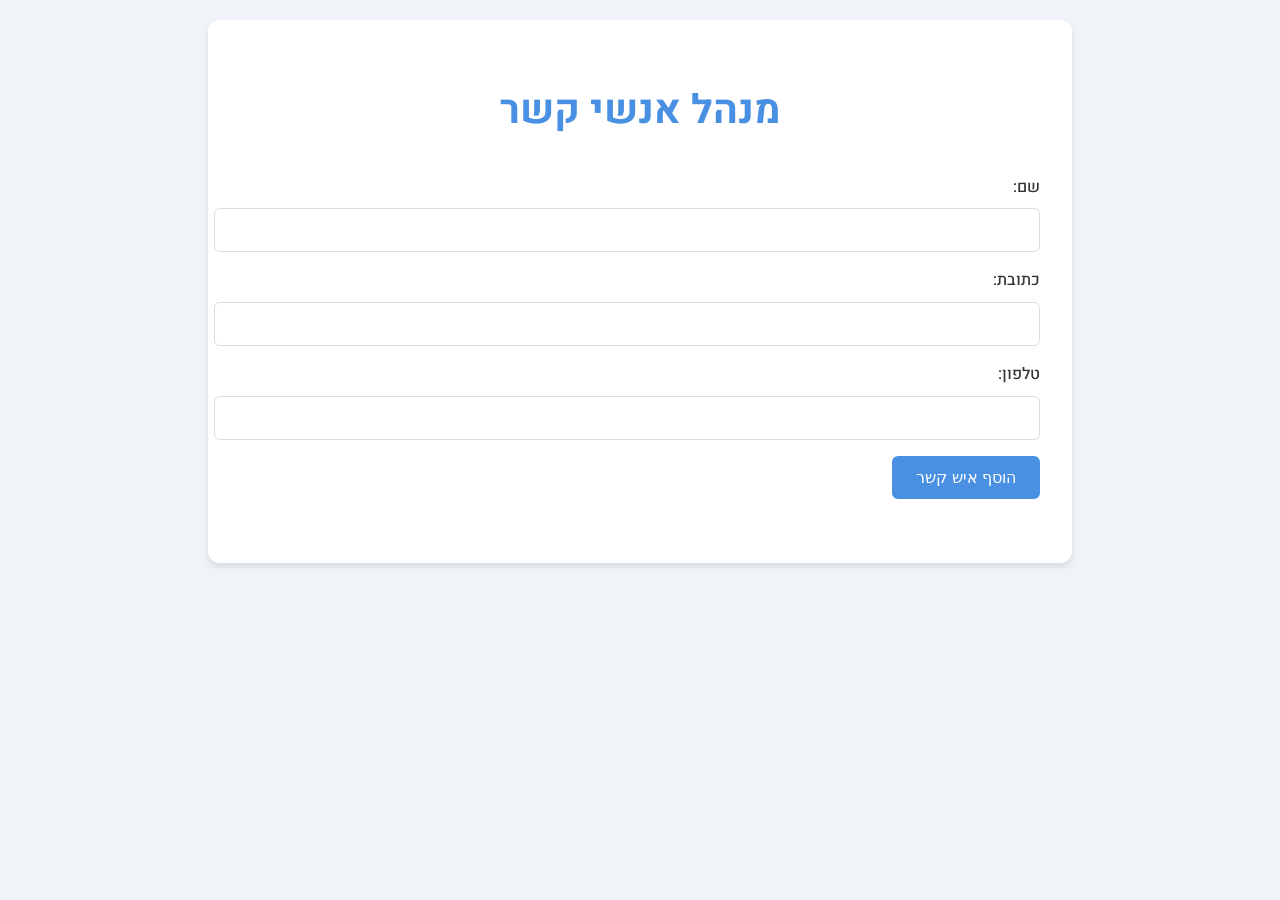
<file: index.html>
<!DOCTYPE html>
<html lang="he" dir="rtl">
<head>
    <meta charset="UTF-8">
    <meta name="viewport" content="width=device-width, initial-scale=1.0">
    <title>מנהל אנשי קשר מעוצב</title>
    <link href="https://fonts.googleapis.com/css2?family=Heebo:wght@300;400;500;700&display=swap" rel="stylesheet">
    <style>
        :root {
            --primary-color: #4a90e2;
            --secondary-color: #50e3c2;
            --background-color: #f0f4f8;
            --text-color: #333;
            --card-bg: #ffffff;
            --card-shadow: 0 4px 6px rgba(0, 0, 0, 0.1);
            --transition: all 0.3s ease;
        }
        body {
            font-family: 'Heebo', sans-serif;
            background-color: var(--background-color);
            color: var(--text-color);
            margin: 0;
            padding: 20px;
            line-height: 1.6;
        }
        .container {
            max-width: 800px;
            margin: 0 auto;
            background: var(--card-bg);
            border-radius: 12px;
            box-shadow: var(--card-shadow);
            padding: 2rem;
        }
        h1 {
            color: var(--primary-color);
            text-align: center;
            font-size: 2.5rem;
            margin-bottom: 2rem;
        }
        .input-group {
            margin-bottom: 1rem;
        }
        label {
            display: block;
            margin-bottom: 0.5rem;
            font-weight: 500;
        }
        input[type="text"], input[type="tel"] {
            width: 100%;
            padding: 0.75rem;
            border: 1px solid #ddd;
            border-radius: 6px;
            font-size: 1rem;
            transition: var(--transition);
        }
        input[type="text"]:focus, input[type="tel"]:focus {
            outline: none;
            border-color: var(--primary-color);
            box-shadow: 0 0 0 2px rgba(74, 144, 226, 0.2);
        }
        button {
            background-color: var(--primary-color);
            color: white;
            border: none;
            padding: 0.75rem 1.5rem;
            font-size: 1rem;
            border-radius: 6px;
            cursor: pointer;
            transition: var(--transition);
        }
        button:hover {
            background-color: #3a7bc8;
        }
        .contact-list {
            margin-top: 2rem;
        }
        .contact-card {
            background: var(--card-bg);
            border-radius: 8px;
            padding: 1rem;
            margin-bottom: 1rem;
            box-shadow: var(--card-shadow);
            transition: var(--transition);
        }
        .contact-card:hover {
            transform: translateY(-5px);
            box-shadow: 0 6px 12px rgba(0, 0, 0, 0.15);
        }
        .contact-name {
            font-weight: 700;
            font-size: 1.2rem;
            color: var(--primary-color);
        }
        .contact-details {
            margin-top: 0.5rem;
        }
        .contact-actions {
            display: flex;
            justify-content: flex-end;
            margin-top: 1rem;
        }
        .action-btn {
            background-color: var(--secondary-color);
            color: var(--text-color);
            border: none;
            padding: 0.5rem 1rem;
            margin-right: 0.5rem;
            border-radius: 4px;
            font-size: 0.9rem;
            cursor: pointer;
            transition: var(--transition);
        }
        .action-btn:hover {
            opacity: 0.9;
        }
        .action-btn.delete {
            background-color: #ff6b6b;
            color: white;
        }
        .action-btn.handled {
            background-color: #fab005;
        }
        @keyframes fadeIn {
            from { opacity: 0; transform: translateY(20px); }
            to { opacity: 1; transform: translateY(0); }
        }
        .fade-in {
            animation: fadeIn 0.5s ease-out;
        }
    </style>
</head>
<body>
    <div class="container">
        <h1>מנהל אנשי קשר</h1>
        <form id="contactForm">
            <div class="input-group">
                <label for="name">שם:</label>
                <input type="text" id="name" required>
            </div>
            <div class="input-group">
                <label for="address">כתובת:</label>
                <input type="text" id="address" required>
            </div>
            <div class="input-group">
                <label for="phone">טלפון:</label>
                <input type="tel" id="phone" required>
            </div>
            <button type="submit">הוסף איש קשר</button>
        </form>
        <div id="contactList" class="contact-list"></div>
    </div>

    <script>
        let contacts = JSON.parse(localStorage.getItem('contacts')) || [];

        function saveContacts() {
            localStorage.setItem('contacts', JSON.stringify(contacts));
        }

        function renderContacts() {
            const contactList = document.getElementById('contactList');
            contactList.innerHTML = '';
            contacts.forEach((contact, index) => {
                const contactCard = document.createElement('div');
                contactCard.className = `contact-card ${contact.handled ? 'handled' : ''} fade-in`;
                contactCard.innerHTML = `
                    <div class="contact-name">${contact.name}</div>
                    <div class="contact-details">
                        <div>${contact.address}</div>
                        <div>${contact.phone}</div>
                    </div>
                    <div class="contact-actions">
                        <button onclick="openWaze('${contact.address}')" class="action-btn">פתח בוויז</button>
                        <button onclick="callPhone('${contact.phone}')" class="action-btn">התקשר</button>
                        <button onclick="toggleHandled(${index})" class="action-btn ${contact.handled ? 'handled' : ''}">
                            ${contact.handled ? 'טופל' : 'סמן כטופל'}
                        </button>
                        <button onclick="removeContact(${index})" class="action-btn delete">מחק</button>
                    </div>
                `;
                contactList.appendChild(contactCard);
            });
        }

        document.getElementById('contactForm').addEventListener('submit', function(e) {
            e.preventDefault();
            const name = document.getElementById('name').value;
            const address = document.getElementById('address').value;
            const phone = document.getElementById('phone').value;
            contacts.push({ name, address, phone, handled: false });
            saveContacts();
            renderContacts();
            this.reset();
        });

        function removeContact(index) {
            contacts.splice(index, 1);
            saveContacts();
            renderContacts();
        }

        function toggleHandled(index) {
            contacts[index].handled = !contacts[index].handled;
            saveContacts();
            renderContacts();
        }

        function openWaze(address) {
            window.open(`https://waze.com/ul?q=${encodeURIComponent(address)}`, '_blank');
        }

        function callPhone(phone) {
            window.location.href = `tel:${phone}`;
        }

        renderContacts();
    </script>
</body>
</html>
</file>
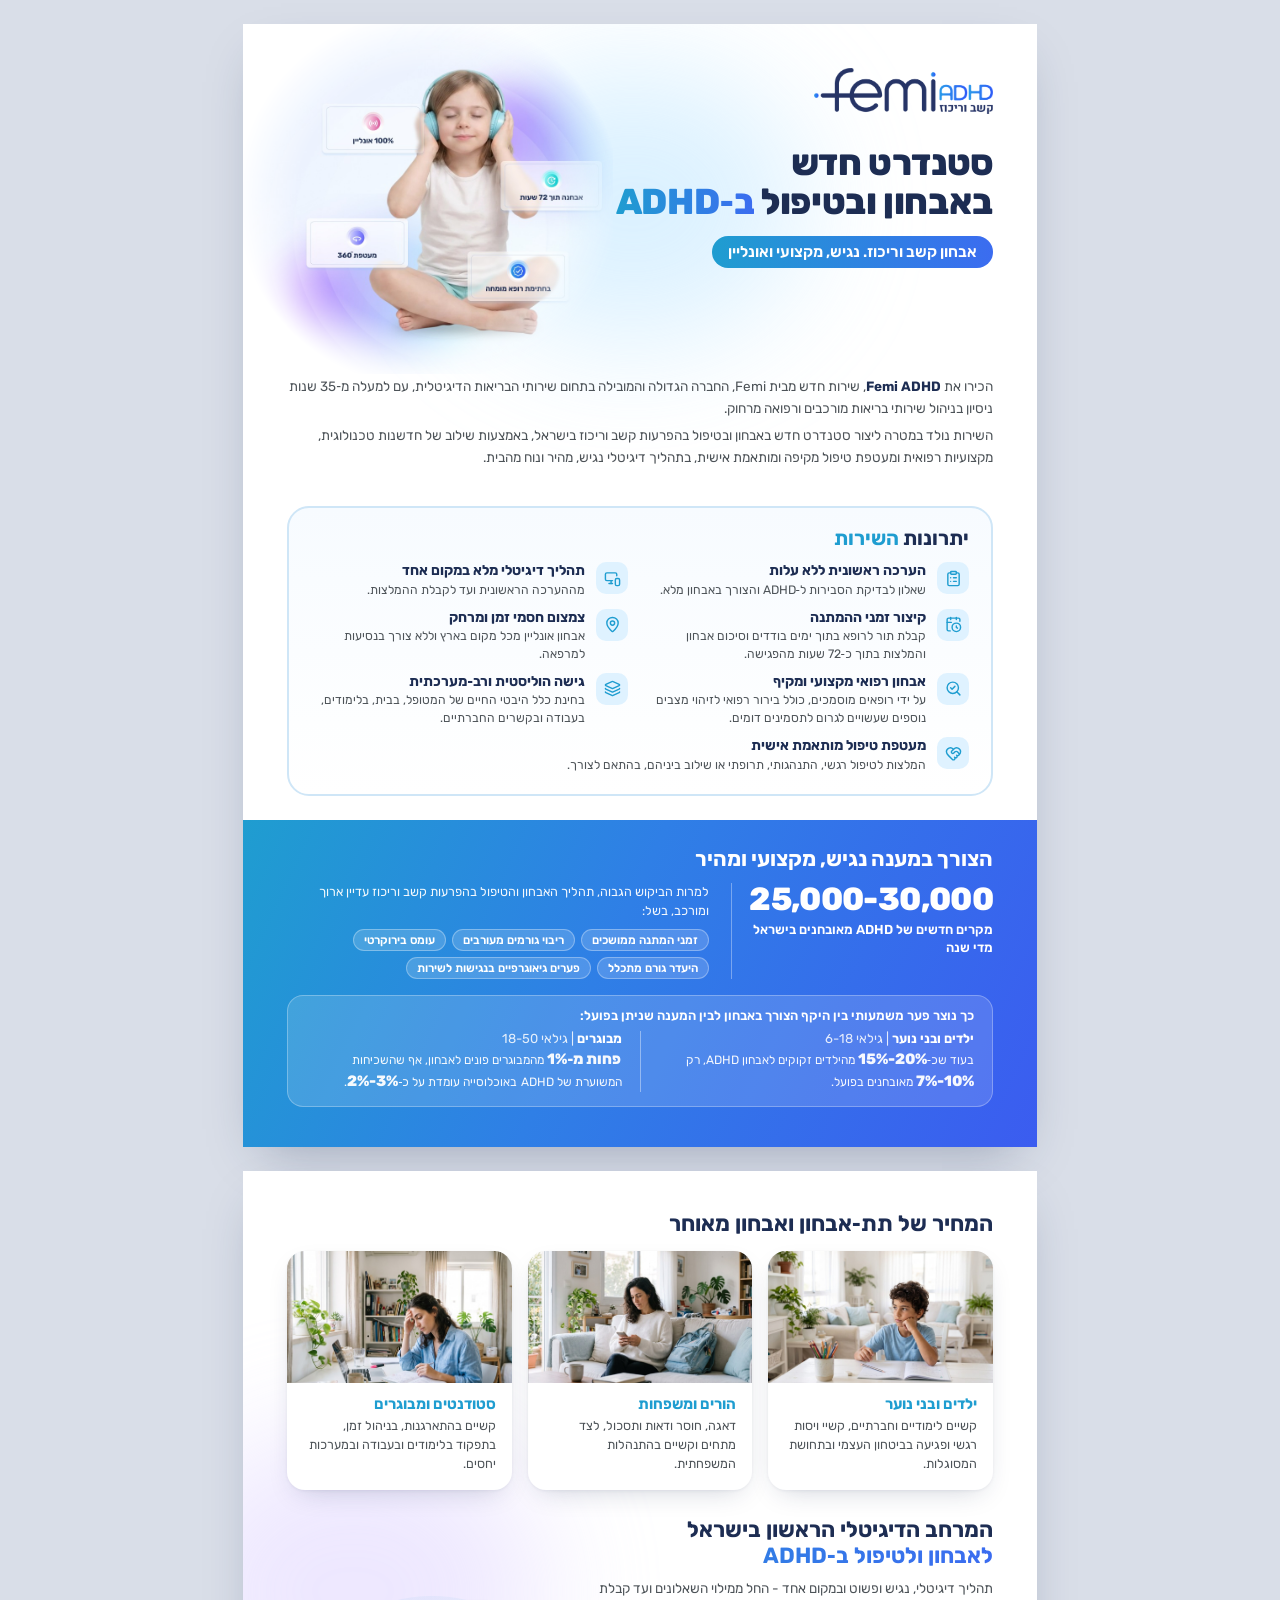
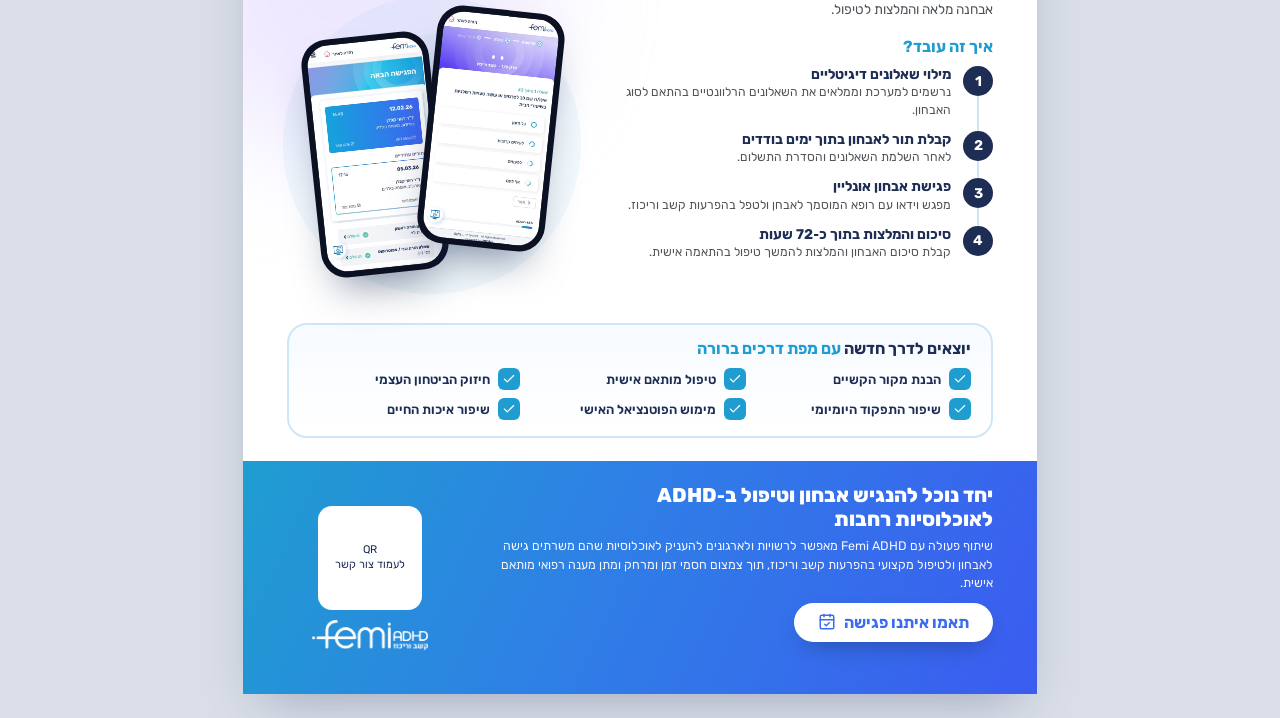
<file: femi-adhd-brochure/index.html>
<!doctype html>
<html lang="he" dir="rtl">
<head>
<meta charset="utf-8">
<meta name="viewport" content="width=device-width,initial-scale=1">
<title>Femi ADHD · ברושור</title>
<link rel="stylesheet" href="brochure.css">
</head>
<body>

<!-- ================= PAGE 1 ================= -->
<section class="page p1">
  <div class="blob" style="width:340px;height:280px;left:220px;top:40px;background:#BFE6FF;opacity:.55"></div>
  <div class="hero"><img src="assets/img/site-hero-girl.jpg" alt=""></div>
  <div class="head">
    <img src="assets/logo.png" alt="Femi ADHD">
    <h1>סטנדרט חדש<br>באבחון ובטיפול <em class="gt">ב&#8209;ADHD</em></h1>
    <div class="sub">אבחון קשב וריכוז. נגיש, מקצועי ואונליין</div>
  </div>

  <div class="intro">
    <p>הכירו את <b>Femi ADHD</b>, שירות חדש מבית Femi, החברה הגדולה והמובילה בתחום שירותי הבריאות הדיגיטלית, עם למעלה מ&#8209;35 שנות ניסיון בניהול שירותי בריאות מורכבים ורפואה מרחוק.</p>
    <p>השירות נולד במטרה ליצור סטנדרט חדש באבחון ובטיפול בהפרעות קשב וריכוז בישראל, באמצעות שילוב של חדשנות טכנולוגית, מקצועיות רפואית ומעטפת טיפול מקיפה ומותאמת אישית, בתהליך דיגיטלי נגיש, מהיר ונוח מהבית.</p>
  </div>

  <div class="adv">
    <h2>יתרונות <em>השירות</em></h2>
    <div class="grid">
      <div class="it"><span class="ai"><i class="ic" data-i="clipboard-list"></i></span><div><h3>הערכה ראשונית ללא עלות</h3><p>שאלון לבדיקת הסבירות ל&#8209;ADHD והצורך באבחון מלא.</p></div></div>
      <div class="it"><span class="ai"><i class="ic" data-i="monitor-smartphone"></i></span><div><h3>תהליך דיגיטלי מלא במקום אחד</h3><p>מההערכה הראשונית ועד לקבלת ההמלצות.</p></div></div>
      <div class="it"><span class="ai"><i class="ic" data-i="calendar-clock"></i></span><div><h3>קיצור זמני ההמתנה</h3><p>קבלת תור לרופא בתוך ימים בודדים וסיכום אבחון והמלצות בתוך כ&#8209;72 שעות מהפגישה.</p></div></div>
      <div class="it"><span class="ai"><i class="ic" data-i="map-pin"></i></span><div><h3>צמצום חסמי זמן ומרחק</h3><p>אבחון אונליין מכל מקום בארץ וללא צורך בנסיעות למרפאה.</p></div></div>
      <div class="it"><span class="ai"><i class="ic" data-i="search-check"></i></span><div><h3>אבחון רפואי מקצועי ומקיף</h3><p>על ידי רופאים מוסמכים, כולל בירור רפואי לזיהוי מצבים נוספים שעשויים לגרום לתסמינים דומים.</p></div></div>
      <div class="it"><span class="ai"><i class="ic" data-i="layers"></i></span><div><h3>גישה הוליסטית ורב&#8209;מערכתית</h3><p>בחינת כלל היבטי החיים של המטופל, בבית, בלימודים, בעבודה ובקשרים החברתיים.</p></div></div>
      <div class="it"><span class="ai"><i class="ic" data-i="heart-handshake"></i></span><div><h3>מעטפת טיפול מותאמת אישית</h3><p>המלצות לטיפול רגשי, התנהגותי, תרופתי או שילוב ביניהם, בהתאם לצורך.</p></div></div>
    </div>
  </div>

  <div class="band">
    <h2>הצורך במענה נגיש, מקצועי ומהיר</h2>
    <div class="need">
      <div class="num"><div class="n">25,000-30,000</div><div class="cap">מקרים חדשים של ADHD מאובחנים בישראל מדי שנה</div></div>
      <div class="why">
        <p>למרות הביקוש הגבוה, תהליך האבחון והטיפול בהפרעות קשב וריכוז עדיין ארוך ומורכב, בשל:</p>
        <div class="tags"><span>זמני המתנה ממושכים</span><span>ריבוי גורמים מעורבים</span><span>עומס בירוקרטי</span><span>היעדר גורם מתכלל</span><span>פערים גיאוגרפיים בנגישות לשירות</span></div>
      </div>
    </div>
    <div class="gapbox">
      <div class="gapl">כך נוצר פער משמעותי בין היקף הצורך באבחון לבין המענה שניתן בפועל:</div>
      <div class="gaps">
        <div class="gp"><h3>ילדים ובני נוער <span>| גילאי <bdi dir="ltr">6-18</bdi></span></h3><p>בעוד שכ&#8209;<b><bdi dir="ltr">15%-20%</bdi></b> מהילדים זקוקים לאבחון ADHD, רק <b><bdi dir="ltr">7%-10%</bdi></b> מאובחנים בפועל.</p></div>
        <div class="dv"></div>
        <div class="gp"><h3>מבוגרים <span>| גילאי <bdi dir="ltr">18-50</bdi></span></h3><p><b>פחות מ&#8209;1%</b> מהמבוגרים פונים לאבחון, אף שהשכיחות המשוערת של ADHD באוכלוסייה עומדת על כ&#8209;<b><bdi dir="ltr">2%-3%</bdi></b>.</p></div>
      </div>
    </div>
  </div>
</section>

<!-- ================= PAGE 2 ================= -->
<section class="page p2">
  <div class="blob" style="width:380px;height:320px;left:-80px;top:260px;background:#D9CCFF;opacity:.45"></div>

  <div class="price">
    <h2 class="sec">המחיר של תת&#8209;אבחון ואבחון מאוחר</h2>
    <div class="cols">
      <div class="pc"><div class="im" style="background-image:url(assets/img/kid-homework.jpg);background-position:62% 38%"></div><div class="tx"><h3>ילדים ובני נוער</h3><p>קשיים לימודיים וחברתיים, קשיי ויסות רגשי ופגיעה בביטחון העצמי ובתחושת המסוגלות.</p></div></div>
      <div class="pc"><div class="im" style="background-image:url(assets/img/parent-worry.jpg);background-position:54% 38%"></div><div class="tx"><h3>הורים ומשפחות</h3><p>דאגה, חוסר ודאות ותסכול, לצד מתחים וקשיים בהתנהלות המשפחתית.</p></div></div>
      <div class="pc"><div class="im" style="background-image:url(assets/img/student-wide.jpg);background-position:60% 40%"></div><div class="tx"><h3>סטודנטים ומבוגרים</h3><p>קשיים בהתארגנות, בניהול זמן, בתפקוד בלימודים ובעבודה ובמערכות יחסים.</p></div></div>
    </div>
  </div>

  <div class="plat">
    <h2 class="sec">המרחב הדיגיטלי הראשון בישראל <em class="gt">לאבחון ולטיפול ב&#8209;ADHD</em></h2>
    <p class="lead">תהליך דיגיטלי, נגיש ופשוט ובמקום אחד - החל ממילוי השאלונים ועד קבלת אבחנה מלאה והמלצות לטיפול.</p>
  </div>
  <div class="phones">
    <div class="rings"></div>
    <div class="ph b"><img src="assets/img/mock-mobile-home.jpg" alt="אזור אישי"></div>
    <div class="ph a"><img src="assets/img/mock-mobile-q.jpg" alt="שאלון דיגיטלי"></div>
  </div>
  <div class="how">
    <h3 class="t">איך זה עובד?</h3>
    <div class="st"><span class="n">1</span><div><h4>מילוי שאלונים דיגיטליים</h4><p>נרשמים למערכת וממלאים את השאלונים הרלוונטיים בהתאם לסוג האבחון.</p></div></div>
    <div class="st"><span class="n">2</span><div><h4>קבלת תור לאבחון בתוך ימים בודדים</h4><p>לאחר השלמת השאלונים והסדרת התשלום.</p></div></div>
    <div class="st"><span class="n">3</span><div><h4>פגישת אבחון אונליין</h4><p>מפגש וידאו עם רופא המוסמך לאבחן ולטפל בהפרעות קשב וריכוז.</p></div></div>
    <div class="st"><span class="n">4</span><div><h4>סיכום והמלצות בתוך כ&#8209;72 שעות</h4><p>קבלת סיכום האבחון והמלצות להמשך טיפול בהתאמה אישית.</p></div></div>
  </div>

  <div class="road">
    <h3>יוצאים לדרך חדשה <em>עם מפת דרכים ברורה</em></h3>
    <div class="checks">
      <div class="ck"><i class="ic" data-i="check"></i>הבנת מקור הקשיים</div>
      <div class="ck"><i class="ic" data-i="check"></i>טיפול מותאם אישית</div>
      <div class="ck"><i class="ic" data-i="check"></i>חיזוק הביטחון העצמי</div>
      <div class="ck"><i class="ic" data-i="check"></i>שיפור התפקוד היומיומי</div>
      <div class="ck"><i class="ic" data-i="check"></i>מימוש הפוטנציאל האישי</div>
      <div class="ck"><i class="ic" data-i="check"></i>שיפור איכות החיים</div>
    </div>
  </div>

  <div class="band">
    <div class="rt">
      <h2>יחד נוכל להנגיש אבחון וטיפול ב&#8209;ADHD<br>לאוכלוסיות רחבות</h2>
      <p>שיתוף פעולה עם Femi ADHD מאפשר לרשויות ולארגונים להעניק לאוכלוסיות שהם משרתים גישה לאבחון ולטיפול מקצועי בהפרעות קשב וריכוז, תוך צמצום חסמי זמן ומרחק ומתן מענה רפואי מותאם אישית.</p>
      <span class="btn">תאמו איתנו פגישה <i class="ic" data-i="calendar-check"></i></span>
    </div>
    <div class="lt">
      <div class="qr" id="qr"><div class="phd">QR<br>לעמוד צור קשר</div></div>
      <img src="assets/logo-white.png" alt="Femi ADHD" class="wl">
    </div>
  </div>
</section>

<script src="assets/icons.js"></script>
<script>
  document.querySelectorAll('.ic[data-i]').forEach(el => { const s = window.ICONS && ICONS[el.dataset.i]; if (s) el.innerHTML = s; });
</script>
</body>
</html>
</file>
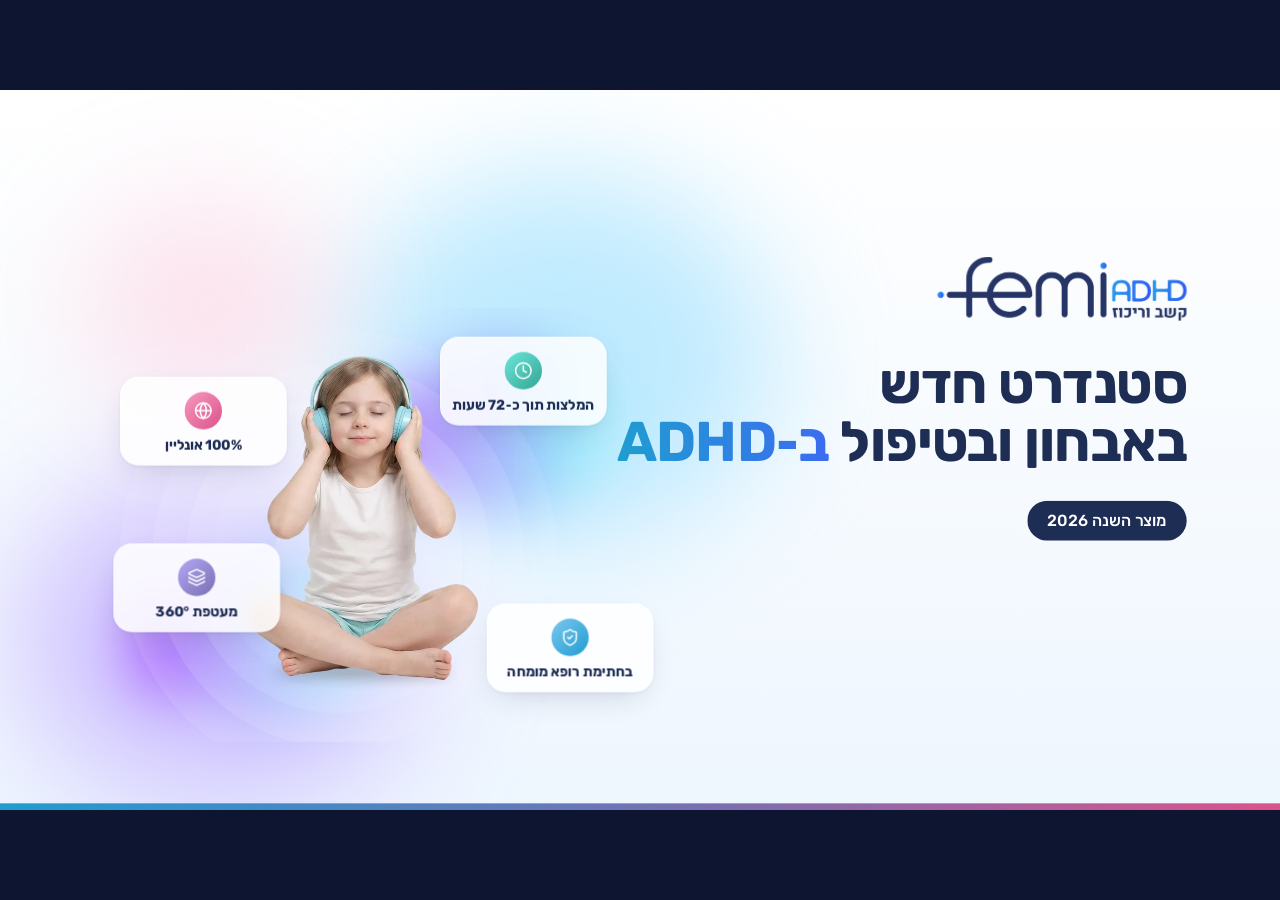
<file: femi-adhd-deck/index.html>
<!doctype html>
<html lang="he" dir="rtl">
<head>
<meta charset="utf-8">
<meta name="viewport" content="width=device-width,initial-scale=1">
<title>Femi ADHD · מוצר השנה 2026</title>
<link rel="stylesheet" href="assets/deck.css">
</head>
<body>
<div id="deck">

<!-- ================= INTRO · PowerPoint only ================= -->
<section class="slide s12 intro">
  <div class="blob cyan" style="width:760px;height:520px;left:1180px;top:-80px;opacity:.5"></div>
  <div class="blob purple" style="width:720px;height:520px;left:-60px;top:600px;opacity:.45"></div>
  <img class="logo" src="assets/logo.png" alt="Femi ADHD">
  <div class="iw">
    <span class="ii"><i class="ic" style="--i:url(icons/monitor-smartphone.svg)"></i></span>
    <h1>לצפייה במצגת עם האנימציות</h1>
    <p>יש לעבור למצב הצגה</p>
    <div class="keys"><span>מקש <b>F5</b></span><span>או: הצגת שקופיות ← מההתחלה</span></div>
  </div>
  <div class="footer-bar"></div>
</section>

<!-- ================= 0 · COVER ================= -->
<section class="slide s0 active">
  <div class="blob purple" style="width:620px;height:520px;left:20px;top:560px"></div>
  <div class="blob cyan" style="width:640px;height:560px;left:520px;top:120px"></div>
  <div class="blob pink" style="width:380px;height:320px;left:120px;top:160px;opacity:.35"></div>
  <div class="hero">
    <img class="girl" src="assets/img/girl-headphones-bloom.png" alt="">
    <div class="chip card" style="left:30px;top:350px"><span class="dot" style="background:linear-gradient(135deg,#F59AC0,#DD528B)"><i class="ic" style="--i:url(icons/globe.svg);width:28px;height:28px"></i></span>100% אונליין</div>
    <div class="chip card" style="left:510px;top:290px"><span class="dot" style="background:linear-gradient(135deg,#6EE7D8,#32A596)"><i class="ic" style="--i:url(icons/clock.svg);width:28px;height:28px"></i></span>המלצות תוך כ&#8209;72 שעות</div>
    <div class="chip card" style="left:20px;top:600px"><span class="dot" style="background:linear-gradient(135deg,#B3A8F5,#796FB2)"><i class="ic" style="--i:url(icons/layers.svg);width:28px;height:28px"></i></span>מעטפת 360°</div>
    <div class="chip card" style="left:580px;top:690px"><span class="dot" style="background:linear-gradient(135deg,#7CC8F0,#1F9DD0)"><i class="ic" style="--i:url(icons/shield-check.svg);width:28px;height:28px"></i></span>בחתימת רופא מומחה</div>
  </div>
  <div class="brand">
    <img src="assets/logo.png" alt="Femi ADHD">
    <h1>סטנדרט חדש<br>באבחון ובטיפול <em>ב&#8209;ADHD</em></h1>
    <div class="tag">מוצר השנה 2026</div>
  </div>
  <div class="footer-bar"></div>
</section>

<!-- ================= 1 · THE PROBLEM ================= -->
<section class="slide s1" data-n="1">
  <div class="blob blue" style="width:700px;height:500px;left:610px;top:300px;opacity:.25"></div>
  <img class="logo" src="assets/logo.png" alt="Femi ADHD">
  <div class="head">
    <h1 class="t">הבעיה</h1>
  </div>
  <svg class="tangle" viewBox="0 0 1920 1080" preserveAspectRatio="none"></svg>

  <div class="core card">
    <div class="num">25,000-30,000</div>
    <div class="lbl">מקרים חדשים של ADHD<br>מאובחנים בישראל מדי שנה</div>
  </div>

  <div class="bub card" data-node="1500,330" style="left:1500px;top:330px;transform:translate(-50%,-50%)"><span class="ico" style="background:var(--pink-l);color:var(--pink)"><i class="ic" style="--i:url(icons/clock.svg)"></i></span>זמני המתנה ממושכים</div>
  <div class="bub card" data-node="1590,580" style="left:1590px;top:580px;transform:translate(-50%,-50%)"><span class="ico" style="background:var(--purple-l);color:var(--purple)"><i class="ic" style="--i:url(icons/users.svg)"></i></span>ריבוי גורמים מעורבים</div>
  <div class="bub card" data-node="1450,820" style="left:1450px;top:820px;transform:translate(-50%,-50%)"><span class="ico" style="background:var(--blue-l);color:var(--blue)"><i class="ic" style="--i:url(icons/split.svg)"></i></span>היעדר גורם מתכלל</div>
  <div class="bub card" data-node="470,820" style="left:470px;top:820px;transform:translate(-50%,-50%)"><span class="ico" style="background:var(--green-l);color:var(--green)"><i class="ic" style="--i:url(icons/files.svg)"></i></span>עומס בירוקרטי ואיסוף מידע</div>
  <div class="bub card" data-node="390,580" style="left:390px;top:580px;transform:translate(-50%,-50%)"><span class="ico" style="background:var(--pink-l);color:var(--pink)"><i class="ic" style="--i:url(icons/map-pin.svg)"></i></span>פערים גיאוגרפיים בנגישות לאבחון</div>
  <div class="bub card" data-node="430,330" style="left:430px;top:330px;transform:translate(-50%,-50%)"><span class="ico" style="background:var(--purple-l);color:var(--purple)"><i class="ic" style="--i:url(icons/shuffle.svg)"></i></span>שונות בגישות האבחון והטיפול</div>

  <p class="punch">למרות הביקוש הגבוה, תהליך האבחון והטיפול בהפרעות קשב וריכוז עדיין <mark>ארוך, מורכב ומתיש.</mark></p>
  <div class="footer-bar"></div>
</section>

<!-- ================= 2 · THE GAP ================= -->
<section class="slide s2" data-n="2">
  <img class="logo" src="assets/logo.png" alt="Femi ADHD">
  <div class="head">
    <h1 class="t">הפער בין הצורך למענה</h1>
  </div>
  <div class="duo ani"><img src="assets/img/child-adult.jpg" alt="ילד ומבוגרת"></div>
  <div class="side kids ani">
    <div class="ph"><span class="pi"><i class="ic" style="--i:url(icons/backpack.svg)"></i></span><div><h2>ילדים ובני נוער</h2><span>גילאי <bdi dir="ltr">6-18</bdi></span></div></div>
    <div class="stat"><div class="big"><bdi dir="ltr">15%-20%</bdi></div><p>פונים לתהליך אבחון</p></div>
    <div class="stat"><div class="big pk"><bdi dir="ltr">7%-10%</bdi></div><p>מאובחנים בפועל עם ADHD</p></div>
  </div>
  <div class="side adults ani">
    <div class="ph"><span class="pi"><i class="ic" style="--i:url(icons/briefcase.svg)"></i></span><div><h2>מבוגרים</h2><span>גילאי <bdi dir="ltr">18-50</bdi></span></div></div>
    <div class="stat"><div class="big">פחות מ&#8209;1%</div><p>פונים לתהליך אבחון</p></div>
    <div class="stat"><div class="big pk"><bdi dir="ltr">2%-3%</bdi></div><p>שכיחות משוערת של ADHD באוכלוסייה</p></div>
  </div>
  <p class="punch sm ani">הנתונים ממחישים את היקף הביקוש לאבחון ADHD, את הפער בין הפנייה לאבחון לבין האבחון בפועל בקרב ילדים,<br>ואת <mark>תת&#8209;האבחון המשמעותי בקרב מבוגרים.</mark></p>
  <div class="footer-bar"></div>
</section>

<!-- ================= 3 · PAIN POINTS ================= -->
<section class="slide s3" data-n="3">
  <img class="logo" src="assets/logo.png" alt="Femi ADHD">
  <div class="head">
    <h1 class="t">נקודות הכאב והשלכותיהן על האוכלוסייה</h1>
    <p class="sub">המחיר של תת&#8209;אבחון ואבחון מאוחר</p>
  </div>
  <div class="pains">
    <div class="pain card ani">
      <div class="ph-img" style="background-image:url(assets/img/kid-homework.jpg);background-position:62% 40%"></div>
      <div class="pb"><span class="tag" style="color:var(--blue);background:var(--blue-l)">ילדים ובני נוער</span>
      <p>קשיים לימודיים וחברתיים, קשיי ויסות רגשי ופגיעה בביטחון העצמי ובתחושת המסוגלות.</p></div>
    </div>
    <div class="pain card ani">
      <div class="ph-img" style="background-image:url(assets/img/parent-worry.jpg);background-position:55% 40%"></div>
      <div class="pb"><span class="tag" style="color:var(--pink);background:var(--pink-l)">הורים ומשפחות</span>
      <p>דאגה, חוסר ודאות, תסכול ותחושת חוסר אונים, לצד מתחים וקשיים בהתנהלות המשפחתית היומיומית.</p></div>
    </div>
    <div class="pain card ani">
      <div class="ph-img" style="background-image:url(assets/img/student-overwhelmed.jpg);background-position:50% 35%"></div>
      <div class="pb"><span class="tag" style="color:var(--purple);background:var(--purple-l)">סטודנטים ומבוגרים</span>
      <p>קשיים בהתארגנות, בניהול זמן, בתפקוד בעבודה ובמערכות יחסים, לצד תחושת תסכול מתמשכת.</p></div>
    </div>
  </div>
  <p class="punch sm ani">ככל שהאבחון מתעכב, הקשיים עלולים <mark>להצטבר ולהשפיע על איכות החיים</mark> של המטופלים ובני משפחותיהם.</p>
  <div class="footer-bar"></div>
</section>

<!-- ================= 4 · NEW STANDARD ================= -->
<section class="slide s4" data-n="4">
  <div class="blob cyan" style="width:700px;height:420px;left:1100px;top:640px;opacity:.35"></div>
  <div class="blob purple" style="width:620px;height:420px;left:60px;top:620px;opacity:.3"></div>
  <img class="logo" src="assets/logo.png" alt="Femi ADHD">
  <div class="head">
    <h1 class="t">סטנדרט חדש באבחון ובטיפול <em>ב&#8209;ADHD</em></h1>
    <p class="sub">ממסלול ארוך ומפוצל לתהליך אחד וברור</p>
  </div>
  <svg class="flow" viewBox="0 0 1920 1080" preserveAspectRatio="none"></svg>

  <div class="st c-blue" style="left:1328px">
    <span class="dot">1</span>
    <div class="sc4 card"><span class="si"><i class="ic" style="--i:url(icons/clipboard-list.svg)"></i></span><h3>הערכה ראשונית ללא עלות</h3><p>שאלון לבדיקת הסבירות ל&#8209;ADHD והצורך באבחון מלא.</p></div>
  </div>
  <div class="st c-purple" style="left:1026px">
    <span class="dot">2</span>
    <div class="sc4 card"><span class="si"><i class="ic" style="--i:url(icons/file-pen-line.svg)"></i></span><h3>מילוי שאלונים דיגיטליים</h3><p>באבחון ילדים ממלאים ההורים והמורה; באבחון מבוגרים - המטופל עצמו.</p></div>
  </div>
  <div class="st c-green" style="left:724px">
    <span class="dot">3</span>
    <div class="sc4 card"><span class="si"><i class="ic" style="--i:url(icons/calendar-check.svg)"></i></span><h3>קבלת תור לרופא</h3><p>לאחר השלמת השאלונים והסדרת התשלום.</p><span class="hl">תוך ימים בודדים</span></div>
  </div>
  <div class="st c-pink" style="left:422px">
    <span class="dot">4</span>
    <div class="sc4 card"><span class="si"><i class="ic" style="--i:url(icons/video.svg)"></i></span><h3>פגישת אבחון אונליין</h3><p>מכל מכשיר, עם רופא המוסמך לאבחן ולטפל בהפרעות קשב וריכוז.</p></div>
  </div>
  <div class="st c-blue" style="left:120px">
    <span class="dot">5</span>
    <div class="sc4 card"><span class="si"><i class="ic" style="--i:url(icons/file-check-2.svg)"></i></span><h3>קבלת המלצות לטיפול</h3><p>לאחר פגישת האבחון עם הרופא.</p><span class="hl pk">תוך כ&#8209;72 שעות</span></div>
  </div>
  <div class="footer-bar"></div>
</section>


<!-- ================= 5 · INNOVATION + PERSONAL MEDICINE ================= -->
<section class="slide s5" data-n="5">
  <div class="blob cyan" style="width:700px;height:400px;left:100px;top:700px;opacity:.3"></div>
  <div class="blob purple" style="width:600px;height:360px;left:1200px;top:300px;opacity:.22"></div>
  <img class="logo" src="assets/logo.png" alt="Femi ADHD">
  <div class="head">
    <h1 class="t">שילוב בין חדשנות טכנולוגית <em>לרפואה מותאמת אישית</em></h1>
  </div>
  <div class="grp med"><span class="gl"><i class="ic" style="--i:url(icons/stethoscope.svg)"></i>המודל הרפואי</span></div>
  <div class="cards row1">
    <div class="fc card ani med"><span class="fi"><i class="ic" style="--i:url(icons/layers.svg)"></i></span><h3>גישה הוליסטית ורב&#8209;מערכתית</h3><p>בחינת כלל היבטי החיים של המטופל, בבית, בלימודים, בעבודה ובקשרים החברתיים.</p></div>
    <div class="fc card ani med"><span class="fi"><i class="ic" style="--i:url(icons/search-check.svg)"></i></span><h3>אבחנה מבדלת רפואית</h3><p>בירור רפואי מעמיק לזיהוי מצבים נוספים שעשויים לגרום לתסמינים דומים.</p></div>
    <div class="fc card ani med"><span class="fi"><i class="ic" style="--i:url(icons/badge-check.svg)"></i></span><h3>רופאים מוסמכים לאבחון ADHD</h3><p>אבחון מקצועי על ידי רופאים המורשים לאבחן ולטפל בהפרעות קשב וריכוז.</p></div>
    <div class="fc card ani med"><span class="fi"><i class="ic" style="--i:url(icons/puzzle.svg)"></i></span><h3>מגוון אפשרויות טיפול</h3><p>התאמת טיפול רגשי, התנהגותי, תרופתי או שילוב ביניהם, בהתאם לצורך.</p></div>
  </div>
  <div class="grp svc"><span class="gl"><i class="ic" style="--i:url(icons/monitor-smartphone.svg)"></i>חוויית השירות</span></div>
  <div class="cards row2">
    <div class="fc card ani svc"><span class="fi"><i class="ic" style="--i:url(icons/calendar-clock.svg)"></i></span><h3>זמינות גבוהה</h3><p>קבלת תור לאבחון בתוך ימים בודדים מהשלמת השאלונים והסדרת התשלום.</p></div>
    <div class="fc card ani svc"><span class="fi"><i class="ic" style="--i:url(icons/map-pin.svg)"></i></span><h3>צמצום חסמים גיאוגרפיים</h3><p>גישה לאבחון מקצועי גם מהפריפריה, ללא צורך בנסיעה לפגישת האבחון.</p></div>
    <div class="fc card ani svc"><span class="fi"><i class="ic" style="--i:url(icons/house.svg)"></i></span><h3>נגישות ונוחות למשפחות</h3><p>תהליך מקוון מהבית שמאפשר לשלב את האבחון בשגרת החיים, ללא נסיעות למרפאה.</p></div>
    <div class="fc card ani svc"><span class="fi"><i class="ic" style="--i:url(icons/circle-check-big.svg)"></i></span><h3>מענה ברור, מקיף ובמקום אחד</h3><p>מתהליך הערכה ראשונית ועד להמלצות להמשך טיפול.</p></div>
  </div>
  <div class="footer-bar"></div>
</section>

<!-- ================= 6 · HOW IT LOOKS ================= -->
<section class="slide s6 dark" data-n="6">
  <div class="glow g1"></div><div class="glow g2"></div><div class="glow g3"></div>
  <img class="logo" src="assets/logo-white-accent.png" alt="Femi ADHD">
  <div class="head">
    <h1 class="t">איך זה נראה בפועל?</h1>
    <p class="sub">פלטפורמה דיגיטלית אחת שמרכזת את כל המידע והגורמים בתהליך האבחון</p>
  </div>
  <svg class="rail" viewBox="0 0 1920 1080"></svg>

  <div class="dv web" data-c="1"><div class="bar"><i></i><i></i><i></i><span>adhd.femi.com</span></div><img src="assets/img/mock-website.jpg" alt="אתר Femi ADHD"></div>
  <div class="dv lap" data-c="2"><div class="scr"><img class="sc on" src="assets/img/mock-questionnaire.jpg" alt="שאלון אבחון"><img class="sc" src="assets/img/mock-teacher.jpg" alt="שאלון מורה"></div><div class="base"></div></div>
  <div class="dv ph" data-c="3"><div class="notch"></div><img class="sc on" src="assets/img/mock-mobile-home.jpg" alt="אזור אישי"><img class="sc" src="assets/img/mock-mobile-q.jpg" alt="שאלון במובייל"></div>
  <div class="dv doc" data-c="4"><img src="assets/img/mock-summary.png" alt="סיכום אבחון"></div>

  <div class="lb" data-for="web"><b>1</b><div><h3>האתר</h3><p>מידע על השירות, מרחב ידע וגישה להערכה ראשונית ללא עלות ולאבחון מלא</p></div></div>
  <div class="lb" data-for="lap"><b>2</b><div><h3>שאלונים דיגיטליים</h3><p>הורים, מורה או המטופל המבוגר - מכל מקום</p></div></div>
  <div class="lb" data-for="ph"><b>3</b><div><h3>אזור אישי</h3><p>סטטוס, תזכורות ותורים</p></div></div>
  <div class="lb" data-for="doc"><b>4</b><div><h3>סיכום והמלצות</h3><p>בתוך כ&#8209;72 שעות</p></div></div>
  <div class="footer-bar"></div>
</section>

<!-- ================= 7 · ROADMAP ================= -->
<section class="slide s7" data-n="7">
  <div class="photo"><img src="assets/img/girl-singing.jpg" alt=""></div>
  <img class="logo" src="assets/logo.png" alt="Femi ADHD">
  <div class="head">
    <h1 class="t">יוצאים לדרך חדשה<br><em>עם מפת דרכים ברורה</em></h1>
  </div>
  <svg class="road" viewBox="0 0 1920 1080"></svg>
<div class="rs" data-y="400"><span class="rn"><i class="ic" style="--i:url(icons/lightbulb.svg)"></i></span><div><h3>הבנת מקור הקשיים</h3><p>תשובות ברורות והבנה טובה יותר של דפוסי ההתנהגות והתפקוד</p></div></div>
  <div class="rs" data-y="508"><span class="rn"><i class="ic" style="--i:url(icons/puzzle.svg)"></i></span><div><h3>טיפול מותאם אישית</h3><p>המלצות וכלים המותאמים לצרכים האישיים של המטופל</p></div></div>
  <div class="rs" data-y="616"><span class="rn"><i class="ic" style="--i:url(icons/heart.svg)"></i></span><div><h3>חיזוק הביטחון העצמי</h3><p>הפחתת תחושות תסכול וכישלון וחיזוק תחושת המסוגלות</p></div></div>
  <div class="rs" data-y="724"><span class="rn"><i class="ic" style="--i:url(icons/calendar-check.svg)"></i></span><div><h3>שיפור התפקוד היומיומי</h3><p>כלים להתמודדות עם קשיי ריכוז, התארגנות, תכנון וניהול זמן</p></div></div>
  <div class="rs" data-y="832"><span class="rn"><i class="ic" style="--i:url(icons/mountain.svg)"></i></span><div><h3>מימוש הפוטנציאל האישי</h3><p>הזדמנות להביא לידי ביטוי יכולות בלימודים, בעבודה ובחיים האישיים</p></div></div>
  <div class="rs last" data-y="940"><span class="rn"><i class="ic" style="--i:url(icons/sun.svg)"></i></span><div><h3>שיפור איכות החיים</h3><p>רווחה אישית, תפקוד טוב יותר ושגרה נעימה יותר לכל בני המשפחה</p></div></div>
  <div class="footer-bar"></div>
</section>

<!-- ================= 8 · EXPERIENCE ================= -->
<section class="slide s8" data-n="8">
  <div class="blob purple" style="width:620px;height:420px;left:1240px;top:280px;opacity:.25"></div>
  <div class="blob cyan" style="width:800px;height:460px;left:120px;top:520px;opacity:.28"></div>
  <img class="logo" src="assets/logo.png" alt="Femi ADHD">
  <div class="head">
    <h1 class="t">חוויותיהם של מטופלים ומשפחות<br>שעברו את תהליך האבחון <em>ב&#8209;Femi ADHD</em></h1>
  </div>
  <div class="hero93 card ani"><div class="v">9.3<small>/10</small></div><p>ציון החוויה הכוללת</p></div>
  <div class="kpis">
    <div class="kpi card ani"><b>כ&#8209;80%</b><p>דירגו את החוויה בציון <bdi dir="ltr">9-10</bdi></p></div>
    <div class="kpi card ani"><b>100%</b><p>דיווחו שהרופא הגיע מוכן לפגישה</p></div>
    <div class="kpi card ani"><b>100%</b><p>קיבלו הסבר ברור ומפורט מהרופא במהלך פגישת האבחון</p></div>
    <div class="kpi card ani"><b>100%</b><p>קיבלו את סיכום הייעוץ בתוך 72 שעות מהפגישה עם הרופא</p></div>
  </div>
  <div class="photo8"><img src="assets/img/mom-daughter-play.jpg" alt=""></div>
  <div class="quotes">
    <div class="q ani"><span>על חוויית המשתמש</span><b>"טובה וקלה מאוד"</b><b>"מעולה, מאוד מרוצה"</b></div>
    <div class="q ani"><span>על השירות והתמיכה</span><b>"תמיכה ממש טובה"</b><b>"שירות טוב, בסדר גמור"</b><b>"עזר מאוד"</b></div>
    <div class="q ani"><span>על המפגש עם הרופא</span><b>"מאוד מרוצה מהרופא"</b></div>
    <div class="q ani big"><span>על התועלת מהטיפול</span><b>"הטיפול התרופתי מאוד עזר בתפקוד היומיומי"</b></div>
    <div class="q ani pk"><span>על הנכונות להמליץ</span><b>"כן, חד משמעית"</b></div>
  </div>
  <div class="footer-bar"></div>
</section>

<!-- ================= 9 · INDUSTRY POTENTIAL ================= -->
<section class="slide s9" data-n="9">
  <div class="blob blue" style="width:700px;height:500px;left:610px;top:340px;opacity:.22"></div>
  <img class="logo" src="assets/logo.png" alt="Femi ADHD">
  <div class="head">
    <h1 class="t">הפוטנציאל לענף <em>הבריאות והביטוח</em></h1>
  </div>
  <svg class="hub" viewBox="0 0 1920 1080"></svg>
  <div class="hubc ani"><img src="assets/logo.png" alt="Femi ADHD"></div>
  <div class="bc card ani" style="right:120px;top:300px"><span class="fi"><i class="ic" style="--i:url(icons/shield-check.svg)"></i></span><h3>הרחבת מעטפת השירותים למבוטחים</h3><p>הזדמנות לארגוני בריאות ולחברות ביטוח להציע שירות אבחון וטיפול ב&#8209;ADHD, בזמינות גבוהה ובהתאמה אישית.</p></div>
  <div class="bc card ani" style="left:120px;top:300px"><span class="fi"><i class="ic" style="--i:url(icons/maximize-2.svg)"></i></span><h3>מודל בעל פוטנציאל להתרחבות</h3><p>תהליך דיגיטלי נגיש ומתואם, המאפשר להרחיב את היקף הפעילות, להגיע לאוכלוסיות נוספות ולהשתלב במערכי שירות קיימים.</p></div>
  <div class="bc card ani exp" style="right:120px;top:640px"><span class="fi"><i class="ic" style="--i:url(icons/award.svg)"></i></span><div class="n35">35+<small>שנות ניסיון</small></div><h3>ניסיון ותשתית מקצועית מוכחת</h3><p>למעלה מ&#8209;35 שנות ניסיון של Femi בניהול שירותי בריאות מורכבים ורפואה מרחוק - בסיס מקצועי ותפעולי להרחבת השירות.</p></div>
  <div class="bc card ani" style="left:120px;top:640px"><span class="fi"><i class="ic" style="--i:url(icons/cpu.svg)"></i></span><h3>חדשנות טכנולוגית בשירות הרפואה המסורתית</h3><p>שילוב טכנולוגיות מתקדמות לשיפור ולייעול שירותי הבריאות, תוך קידום תהליכים חכמים, יעילים ומתקדמים יותר.</p></div>
  <div class="footer-bar"></div>
</section>

<!-- ================= 10 · IMPACT ================= -->
<section class="slide s10" data-n="10">
  <div class="blob purple" style="width:700px;height:500px;left:40px;top:440px;opacity:.28"></div>
  <div class="blob cyan" style="width:700px;height:500px;left:1200px;top:80px;opacity:.3"></div>
  <div class="blob pink" style="width:500px;height:360px;left:760px;top:700px;opacity:.2"></div>
  <img class="toplogo" src="assets/logo.png" alt="Femi ADHD">
  <h1 class="t10">האימפקט של Femi ADHD<br><em>על הציבור ועל ענף הבריאות</em></h1>
  <svg class="spine" viewBox="0 0 1920 1080"></svg>
  <div class="band ani" style="top:350px"><span class="bi" style="background:linear-gradient(135deg,#7CC8F0,#1F9DD0)"><i class="ic" style="--i:url(icons/users-round.svg)"></i></span><h3>השפעה על הציבור</h3><p>הנגשת אבחון מקצועי ומהיר מכל מקום, צמצום חסמי זמן ומרחק ומתן מענה מותאם אישית לשיפור התפקוד, איכות החיים ומימוש הפוטנציאל האישי.</p></div>
  <div class="band ani" style="top:570px"><span class="bi" style="background:linear-gradient(135deg,#B3A8F5,#796FB2)"><i class="ic" style="--i:url(icons/building-2.svg)"></i></span><h3>השפעה על ענף הבריאות והביטוח</h3><p>מודל שירות רפואי חדש, נגיש ומקצועי, בעל פוטנציאל להרחבת הנגישות לרפואת מומחים, לצמצום פערים בין אוכלוסיות, לשיפור חוויית המטופל ולשינוי הדרך שבה ניתנים שירותי אבחון וטיפול ב&#8209;ADHD בישראל.</p></div>
  <div class="band ani" style="top:790px"><span class="bi" style="background:linear-gradient(135deg,#F59AC0,#DD528B)"><i class="ic" style="--i:url(icons/sparkles.svg)"></i></span><h3>חדשנות רפואית וטכנולוגית</h3><p>מתהליך ארוך ומפוצל למסלול דיגיטלי חכם, המרכז את המידע מכל הגורמים, מקצר משמעותית את זמני ההמתנה ומנגיש אבחון מקצועי מהבית, בשילוב גישה רפואית הוליסטית ורב&#8209;מערכתית המציעה מגוון אפשרויות טיפול בהתאמה אישית.</p></div>
  <div class="footer-bar"></div>
</section>


<!-- ================= 11 · THANK YOU ================= -->
<section class="slide s11" data-n="11">
  <div class="blob purple" style="width:760px;height:560px;left:-80px;top:520px;opacity:.55"></div>
  <div class="blob cyan" style="width:760px;height:560px;left:1240px;top:-120px;opacity:.55"></div>
  <div class="blob pink" style="width:460px;height:360px;left:1300px;top:700px;opacity:.3"></div>
  <div class="ty">
    <img class="ani" src="assets/logo.png" alt="Femi ADHD">
    <h1 class="ani">תודה רבה</h1>
  </div>
  <div class="footer-bar"></div>
</section>
</div>
<div class="hud"><button id="next">→ הבא</button><span id="cnt"></span><button id="prev">הקודם ←</button><button id="fs">מסך מלא</button></div>
<script src="assets/js/gsap.min.js"></script>
<script src="assets/icons.js"></script>
<script src="assets/deck.js"></script>
</body>
</html>
</file>
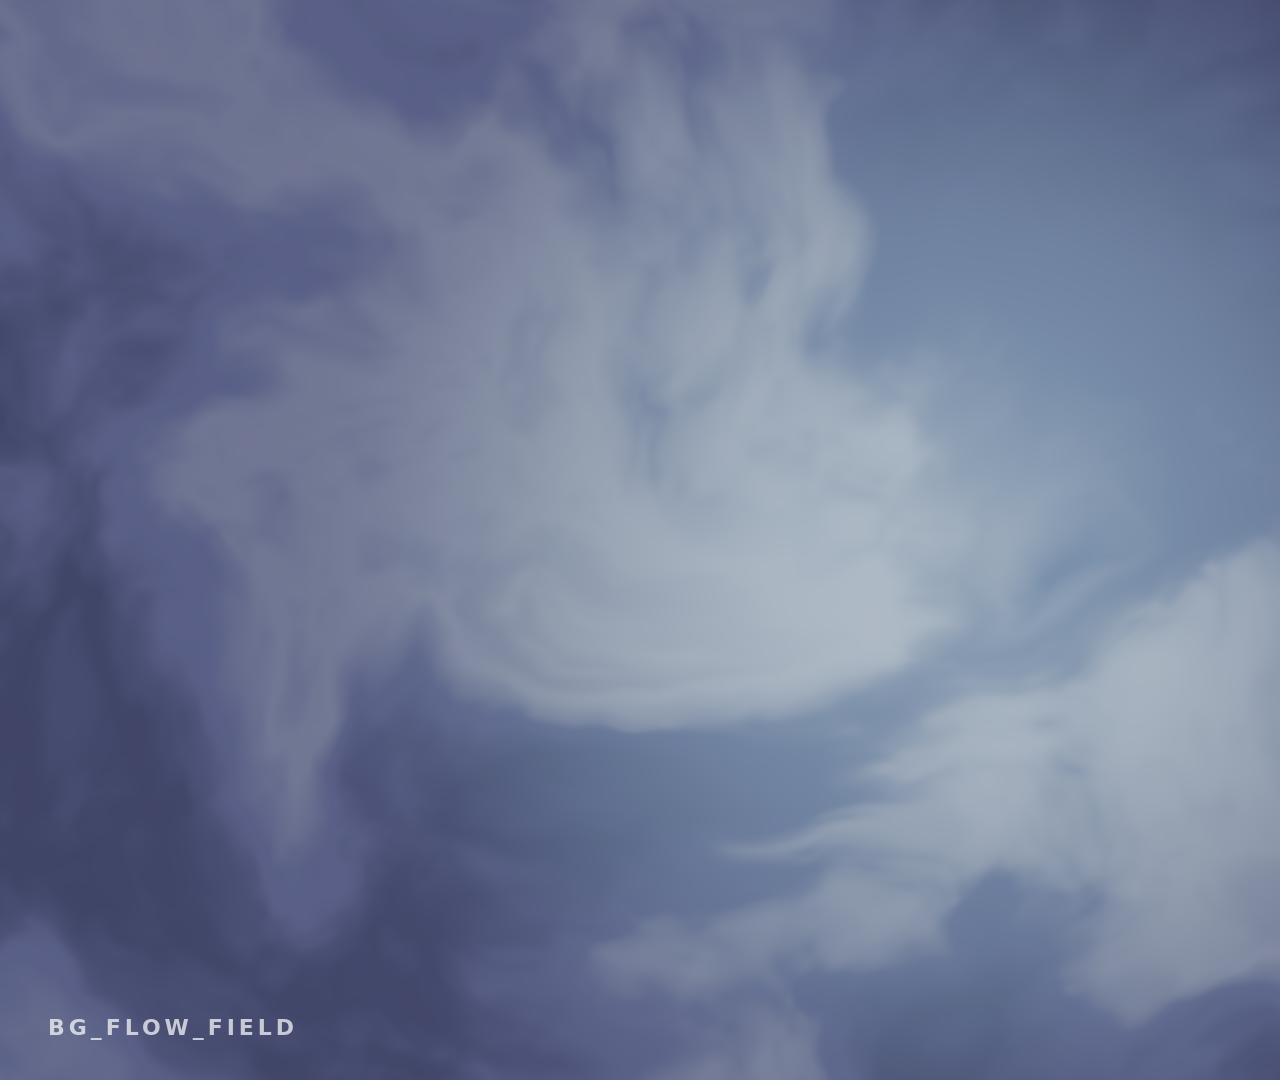
<file: .agents/skills/music-to-video/references/motion-primitives/bg-flow-field/index.html>
<!doctype html>
<html
  lang="en"
  data-composition-variables='[
    {"id":"bgColor",    "type":"color",  "label":"Page background",       "default":"#050507"},
    {"id":"colorLow",   "type":"color",  "label":"Flow — shadow tone",    "default":"#0a1430"},
    {"id":"colorMid",   "type":"color",  "label":"Flow — mid tone",       "default":"#6a6f9e"},
    {"id":"colorHigh",  "type":"color",  "label":"Flow — highlight tone", "default":"#e8f0ff"},
    {"id":"accentColor","type":"color",  "label":"Core / glow accent",    "default":"#aee4ff"},
    {"id":"flowSpeed",  "type":"number", "label":"Flow speed", "default":1, "min":0.1, "max":3, "step":0.1}
  ]'
>
  <head>
    <meta charset="UTF-8" />
    <meta name="viewport" content="width=1920, height=1080" />
    <title>bg_flow_field</title>
    <script src="../assets/gsap.min.js"></script>
    <style>
      :root {
        --hg-violet: #7c3aed;
        --hg-violet-2: #a855f7;
        --hg-bg: #050507;
        --hg-fg: #f5f5fa;
        --hg-dim: #6b6b78;
      }
      * {
        margin: 0;
        padding: 0;
        box-sizing: border-box;
      }
      html,
      body {
        margin: 0;
        width: 1920px;
        height: 1080px;
        overflow: hidden;
        background: var(--hg-bg);
        font-family: "Inter", system-ui, sans-serif;
        color: var(--hg-fg);
        -webkit-font-smoothing: antialiased;
      }
      #scene {
        position: absolute;
        inset: 0;
        width: 1920px;
        height: 1080px;
      }
      .field {
        position: absolute;
        inset: 0;
        width: 1920px;
        height: 1080px;
        display: block;
      }
      .label {
        position: absolute;
        left: 48px;
        bottom: 40px;
        font-size: 22px;
        font-weight: 600;
        letter-spacing: 0.18em;
        text-transform: uppercase;
        color: rgba(255, 255, 255, 0.7);
        mix-blend-mode: screen;
        pointer-events: none;
      }
    </style>
  </head>
  <body>
    <div
      id="root"
      data-composition-id="main"
      data-start="0"
      data-duration="4"
      data-width="1920"
      data-height="1080"
    >
      <div id="scene" class="clip" data-start="0" data-duration="4" data-track-index="1">
        <canvas class="field" width="1920" height="1080"></canvas>
        <div class="label">bg_flow_field</div>
      </div>
    </div>
    <script>
      window.__timelines = window.__timelines || {};
      const tl = gsap.timeline({ paused: true });

      // ── Variables (palette + speed); falls back to defaults standalone ──
      const defaults = {
        bgColor: "#050507",
        colorLow: "#0a1430",
        colorMid: "#6a6f9e",
        colorHigh: "#e8f0ff",
        accentColor: "#aee4ff",
        flowSpeed: 1,
      };
      const vars = Object.assign(
        {},
        defaults,
        window.__hyperframes && window.__hyperframes.getVariables
          ? window.__hyperframes.getVariables()
          : {},
      );

      // sRGB hex -> linear-light [r,g,b] (shader works in linear, gamma-encodes at end)
      function hexLin(hex) {
        let h = String(hex).replace("#", "").trim();
        if (h.length === 3) h = h[0] + h[0] + h[1] + h[1] + h[2] + h[2];
        const r = parseInt(h.substr(0, 2), 16) / 255;
        const g = parseInt(h.substr(2, 2), 16) / 255;
        const b = parseInt(h.substr(4, 2), 16) / 255;
        const lin = (c) => Math.pow(c, 2.2);
        return [lin(r), lin(g), lin(b)];
      }

      const canvas = document.querySelector(".field");
      const gl = canvas.getContext("webgl", {
        antialias: false,
        alpha: false,
        preserveDrawingBuffer: true,
      });

      const VERT = [
        "attribute vec2 position;",
        "varying vec2 vUv;",
        "void main(){",
        "  vUv = position * 0.5 + 0.5;",
        "  gl_Position = vec4(position, 0.0, 1.0);",
        "}",
      ].join("\n");

      // Curl-noise flow field — ported verbatim from the held-message-living-field
      // template's "living field" background. All visible state comes from uniforms.
      const FRAG = [
        "precision highp float;",
        "varying vec2 vUv;",
        "uniform float uTime;",
        "uniform float uPhase;",
        "uniform float uReveal;",
        "uniform float uChromAb;",
        "uniform float uVignette;",
        "uniform float uIntensity;",
        "uniform float uSpeed;",
        "uniform vec2  uResolution;",
        "uniform vec3  uColLow;",
        "uniform vec3  uColMid;",
        "uniform vec3  uColHigh;",
        "uniform vec3  uAccent;",
        "float hash21(vec2 p){",
        "  p = fract(p * vec2(123.34, 456.21));",
        "  p += dot(p, p + 45.32);",
        "  return fract(p.x * p.y);",
        "}",
        "float noise2(vec2 p){",
        "  vec2 i = floor(p);",
        "  vec2 f = fract(p);",
        "  vec2 u = f * f * (3.0 - 2.0 * f);",
        "  float a = hash21(i);",
        "  float b = hash21(i + vec2(1.0, 0.0));",
        "  float c = hash21(i + vec2(0.0, 1.0));",
        "  float d = hash21(i + vec2(1.0, 1.0));",
        "  return mix(mix(a,b,u.x), mix(c,d,u.x), u.y);",
        "}",
        "float fbm(vec2 p){",
        "  float v = 0.0;",
        "  float a = 0.5;",
        "  for(int i=0;i<5;i++){",
        "    v += a * noise2(p);",
        "    p *= 2.02;",
        "    a *= 0.5;",
        "  }",
        "  return v;",
        "}",
        "vec2 curl(vec2 p, float t){",
        "  float e = 0.6;",
        "  float n1 = fbm(p + vec2(0.0,  e) + t*0.18);",
        "  float n2 = fbm(p + vec2(0.0, -e) + t*0.18);",
        "  float n3 = fbm(p + vec2( e, 0.0) + t*0.18);",
        "  float n4 = fbm(p + vec2(-e, 0.0) + t*0.18);",
        "  return vec2(n1 - n2, -(n3 - n4));",
        "}",
        "vec3 palette(float t){",
        "  t = clamp(t, 0.0, 1.0);",
        "  vec3 lowMid = mix(uColLow, uColMid, smoothstep(0.0, 0.5, t));",
        "  return mix(lowMid, uColHigh, smoothstep(0.5, 1.0, t));",
        "}",
        "vec3 sampleField(vec2 uv, float t, float energy){",
        "  vec2 p = (uv - 0.5) * vec2(uResolution.x/uResolution.y, 1.0) * 2.4;",
        "  vec2 c = curl(p * 0.9, t);",
        "  vec2 q = p + c * (0.45 + 0.55 * energy);",
        "  float flow = fbm(q * 1.6 + vec2(t * 0.11, -t * 0.07));",
        "  float bands = sin(flow * 14.0 + t * 1.1);",
        "  bands = smoothstep(0.0, 1.0, 0.5 + 0.5 * bands);",
        "  float r = length(p);",
        "  float core = smoothstep(1.5, 0.05, r) * (0.6 + 0.4 * energy);",
        "  float glow = exp(-r * 1.6) * (0.55 + 0.45 * energy);",
        "  float k = clamp(flow * 0.85 + 0.15 * bands + 0.25 * core + 0.6 * glow, 0.0, 1.4);",
        "  vec3 col = palette(k * 0.9 + 0.1 * sin(t * 0.4));",
        "  col *= 0.7 + 0.6 * energy;",
        "  col += uAccent * core * 0.55;",
        "  return col;",
        "}",
        "void main(){",
        "  vec2 uv = vUv;",
        "  float t = uTime * uSpeed;",
        "  float e = uIntensity;",
        "  vec2 dir = normalize(uv - 0.5 + 1e-6);",
        "  float ca = uChromAb * (0.004 + 0.012 * length(uv - 0.5));",
        "  vec3 cR = sampleField(uv + dir * ca, t, e);",
        "  vec3 cG = sampleField(uv,            t, e);",
        "  vec3 cB = sampleField(uv - dir * ca, t, e);",
        "  vec3 col = vec3(cR.r, cG.g, cB.b);",
        "  float lum = dot(col, vec3(0.299, 0.587, 0.114));",
        "  col = mix(vec3(lum), col, 1.05);",
        "  float rev = uReveal;",
        "  float sweep = smoothstep(0.0, 0.6, rev) * (1.0 - smoothstep(0.6, 1.0, rev));",
        "  col += uColHigh * sweep * 0.35;",
        "  vec3 phaseTint = mix(vec3(0.85, 0.92, 1.05), vec3(1.05, 0.95, 0.85), uPhase);",
        "  col *= phaseTint;",
        "  float v = length(uv - 0.5);",
        "  col *= 1.0 - smoothstep(0.45, 0.95, v) * uVignette;",
        "  col = col / (col + 1.0);",
        "  col = pow(col, vec3(1.0/2.2));",
        "  gl_FragColor = vec4(col, 1.0);",
        "}",
      ].join("\n");

      function compile(type, src) {
        const s = gl.createShader(type);
        gl.shaderSource(s, src);
        gl.compileShader(s);
        return s;
      }
      const prog = gl.createProgram();
      gl.attachShader(prog, compile(gl.VERTEX_SHADER, VERT));
      gl.attachShader(prog, compile(gl.FRAGMENT_SHADER, FRAG));
      gl.linkProgram(prog);
      gl.useProgram(prog);

      // full-screen triangle
      const buf = gl.createBuffer();
      gl.bindBuffer(gl.ARRAY_BUFFER, buf);
      gl.bufferData(gl.ARRAY_BUFFER, new Float32Array([-1, -1, 3, -1, -1, 3]), gl.STATIC_DRAW);
      const posLoc = gl.getAttribLocation(prog, "position");
      gl.enableVertexAttribArray(posLoc);
      gl.vertexAttribPointer(posLoc, 2, gl.FLOAT, false, 0, 0);
      gl.viewport(0, 0, 1920, 1080);

      const L = (n) => gl.getUniformLocation(prog, n);
      const uLoc = {
        uTime: L("uTime"),
        uPhase: L("uPhase"),
        uReveal: L("uReveal"),
        uChromAb: L("uChromAb"),
        uVignette: L("uVignette"),
        uIntensity: L("uIntensity"),
        uSpeed: L("uSpeed"),
        uResolution: L("uResolution"),
        uColLow: L("uColLow"),
        uColMid: L("uColMid"),
        uColHigh: L("uColHigh"),
        uAccent: L("uAccent"),
      };

      // animated uniform state (GSAP tweens these .value fields)
      const u = {
        uTime: { value: 0 },
        uPhase: { value: 0.1 },
        uReveal: { value: 0 },
        uChromAb: { value: 0 },
        uVignette: { value: 0 },
        uIntensity: { value: 0.3 },
      };
      const speed = Number(vars.flowSpeed) || 1;
      const cLow = hexLin(vars.colorLow);
      const cMid = hexLin(vars.colorMid);
      const cHigh = hexLin(vars.colorHigh);
      const cAcc = hexLin(vars.accentColor);

      function render() {
        gl.uniform1f(uLoc.uTime, u.uTime.value);
        gl.uniform1f(uLoc.uPhase, u.uPhase.value);
        gl.uniform1f(uLoc.uReveal, u.uReveal.value);
        gl.uniform1f(uLoc.uChromAb, u.uChromAb.value);
        gl.uniform1f(uLoc.uVignette, u.uVignette.value);
        gl.uniform1f(uLoc.uIntensity, u.uIntensity.value);
        gl.uniform1f(uLoc.uSpeed, speed);
        gl.uniform2f(uLoc.uResolution, 1920, 1080);
        gl.uniform3fv(uLoc.uColLow, cLow);
        gl.uniform3fv(uLoc.uColMid, cMid);
        gl.uniform3fv(uLoc.uColHigh, cHigh);
        gl.uniform3fv(uLoc.uAccent, cAcc);
        gl.drawArrays(gl.TRIANGLES, 0, 3);
      }
      render(); // initial frame so a seek to 0 / first paint is correct

      // ── Energy-envelope drive (the "living field" breath): all repaint is via
      // onUpdate, so the field is fully determined by the timeline position — no
      // requestAnimationFrame, seek-safe. ──
      tl.eventCallback("onUpdate", render);

      tl.to(u.uTime, { value: 4, duration: 4, ease: "none" }, 0);

      // energy: settle-in → breathe → SURGE → settle dark for the hold
      tl.to(u.uIntensity, { value: 0.6, duration: 1.2, ease: "sine.inOut" }, 0);
      tl.to(u.uIntensity, { value: 1.0, duration: 0.7, ease: "power2.in" }, 1.3);
      tl.to(u.uIntensity, { value: 0.35, duration: 2.0, ease: "power2.out" }, 2.0);

      // chromatic light-leak: light at entry, spikes on the surge, then settles
      tl.fromTo(u.uChromAb, { value: 0 }, { value: 0.4, duration: 1.2, ease: "sine.in" }, 0);
      tl.to(u.uChromAb, { value: 1.4, duration: 0.5, ease: "power3.in" }, 1.4);
      tl.to(u.uChromAb, { value: 0.2, duration: 1.6, ease: "power2.out" }, 1.9);

      // a brief highlight sweep across the surge
      tl.fromTo(u.uReveal, { value: 0 }, { value: 1, duration: 0.7, ease: "none" }, 1.3);
      tl.set(u.uReveal, { value: 0 }, 2.0);

      // colour-temperature drift
      tl.to(u.uPhase, { value: 0.6, duration: 2.2, ease: "sine.inOut" }, 0.6);

      // black mask settles the field to near-black + central glow for the hold
      tl.to(u.uVignette, { value: 0.85, duration: 1.6, ease: "power2.out" }, 1.9);

      window.__timelines["main"] = tl;
    </script>
  </body>
</html>
</file>
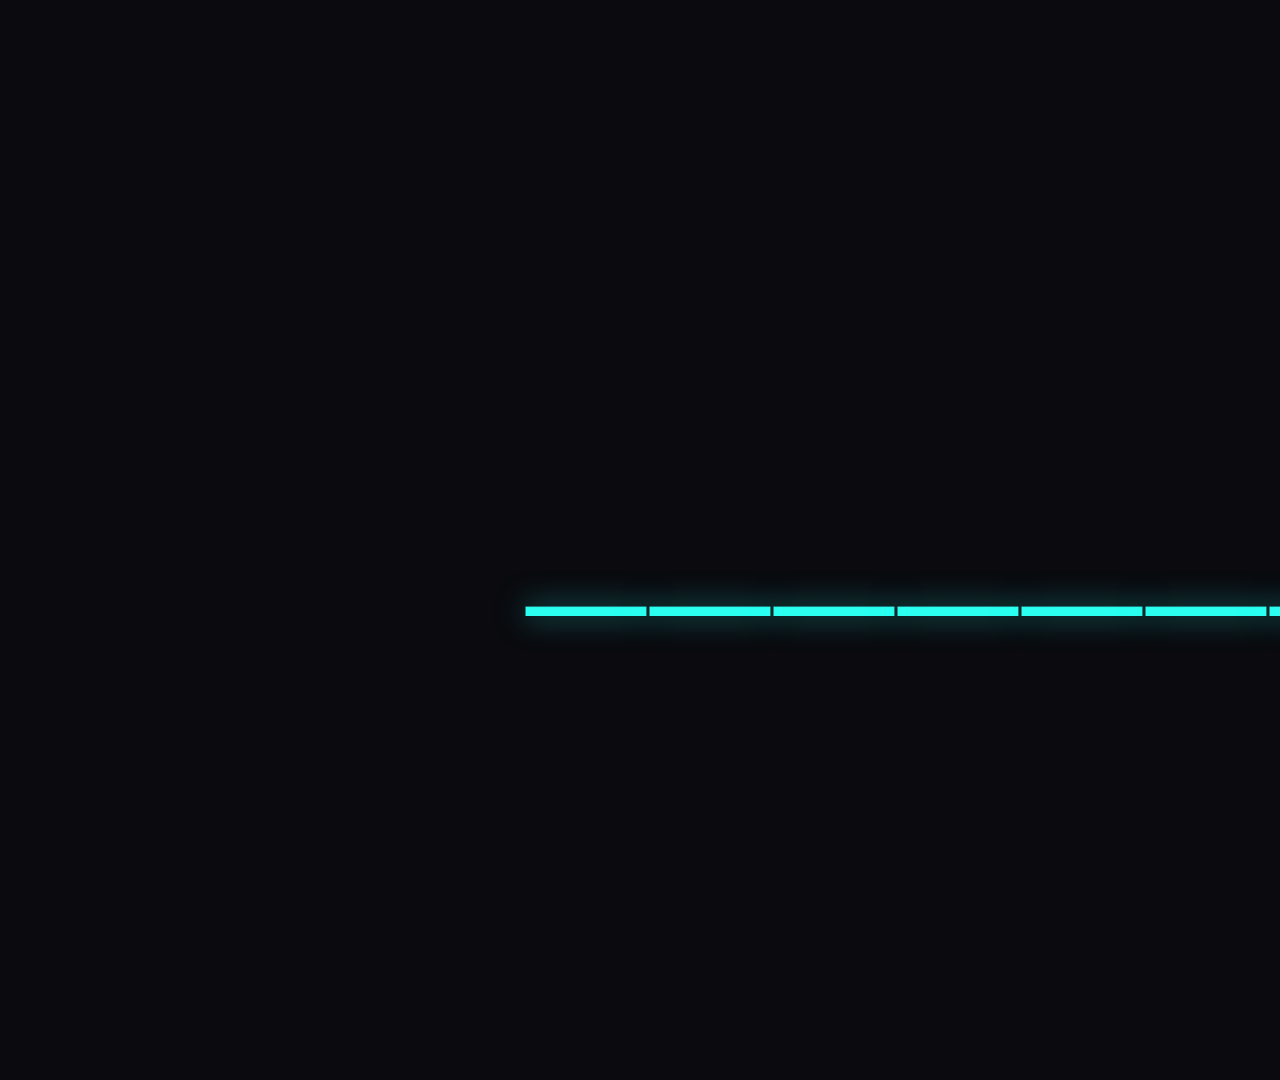
<file: .agents/skills/music-to-video/references/motion-primitives/binary-decrypt/index.html>
<!doctype html>
<html lang="en">
  <head>
    <meta charset="UTF-8" />
    <meta name="viewport" content="width=1920, height=1080" />
    <title>08 · binary_decrypt</title>
    <script src="../assets/gsap.min.js"></script>
    <style>
      :root {
        --hg-violet: #7c3aed;
        --hg-violet-2: #a855f7;
        --hg-cyan: #2afff0;
        --hg-bg: #0a0a0f;
        --hg-fg: #f5f5fa;
        --hg-dim: #6b6b78;
      }
      * {
        margin: 0;
        padding: 0;
        box-sizing: border-box;
      }
      html,
      body {
        margin: 0;
        width: 1920px;
        height: 1080px;
        overflow: hidden;
        background: var(--hg-bg);
        font-family: "Inter", system-ui, sans-serif;
        color: var(--hg-fg);
        -webkit-font-smoothing: antialiased;
      }
      #scene {
        position: absolute;
        inset: 0;
        width: 1920px;
        height: 1080px;
      }
      .stage {
        position: absolute;
        inset: 0;
        display: flex;
        align-items: center;
        justify-content: center;
      }
      .crypt {
        font-family: "JetBrains Mono", monospace;
        font-weight: 700;
        font-size: 200px;
        letter-spacing: 0.02em;
        color: var(--hg-cyan);
        text-shadow: 0 0 30px rgba(42, 255, 240, 0.5);
      }
      .crypt .char {
        display: inline-block;
        min-width: 1ch;
      }
    </style>
  </head>
  <body>
    <div
      id="root"
      data-composition-id="main"
      data-start="0"
      data-duration="2"
      data-width="1920"
      data-height="1080"
    >
      <div id="scene" class="clip" data-start="0" data-duration="2" data-track-index="1">
        <div class="stage">
          <div class="crypt">
            <span class="char" data-target="D">_</span><span class="char" data-target="E">_</span
            ><span class="char" data-target="C">_</span><span class="char" data-target="R">_</span
            ><span class="char" data-target="Y">_</span><span class="char" data-target="P">_</span
            ><span class="char" data-target="T">_</span>
          </div>
        </div>
      </div>
    </div>
    <script>
      window.__timelines = window.__timelines || {};
      const tl = gsap.timeline({ paused: true });

      const SCRAMBLE = "01█▓▒░▀▄■◆◇▪▫";
      function scrambleChar(charIdx, phase) {
        const tick = Math.floor(phase * 60);
        const i = (charIdx * 7 + tick * 13 + 3) % SCRAMBLE.length;
        return SCRAMBLE.charAt(i);
      }
      const cryptState = [{ p: 0 }, { p: 0 }, { p: 0 }, { p: 0 }, { p: 0 }, { p: 0 }, { p: 0 }];
      cryptState.forEach((state, idx) => {
        tl.to(
          state,
          {
            p: 1,
            duration: 0.85,
            delay: idx * 0.05,
            ease: "power2.out",
            onUpdate: function () {
              const spans = document.querySelectorAll(".crypt .char");
              const span = spans[idx];
              if (!span) return;
              const target = span.getAttribute("data-target");
              if (state.p >= 0.72) {
                span.textContent = target;
                span.style.color = "var(--hg-fg)";
                span.style.textShadow = "0 0 30px rgba(168, 85, 247, 0.8)";
              } else {
                span.textContent = scrambleChar(idx, state.p);
              }
            },
          },
          0.15,
        );
      });

      window.__timelines["main"] = tl;
    </script>
  </body>
</html>
</file>
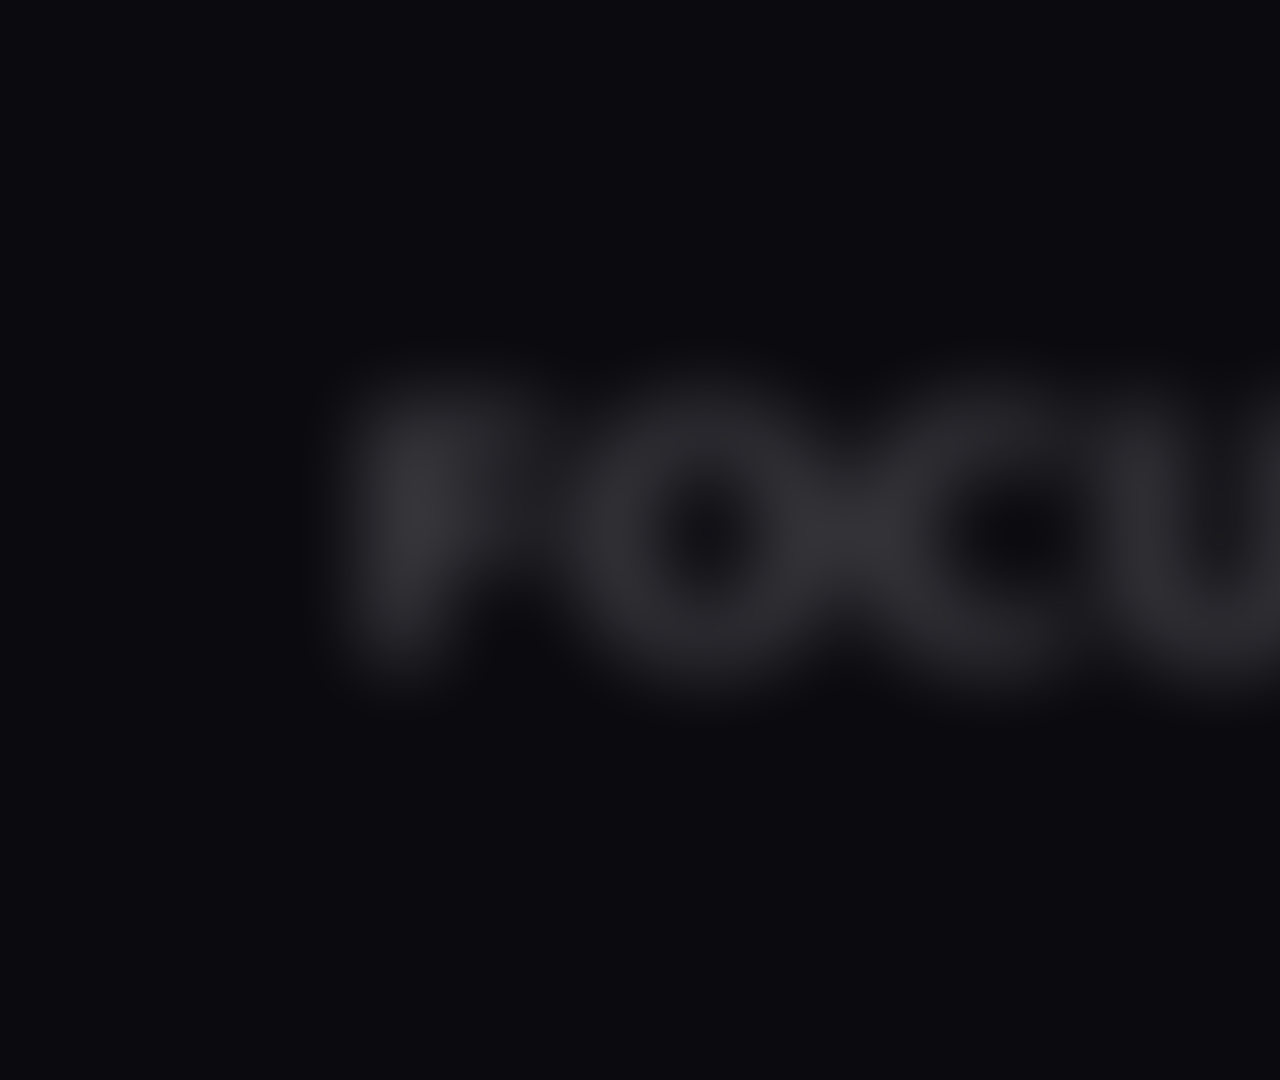
<file: .agents/skills/music-to-video/references/motion-primitives/blur-resolve/index.html>
<!doctype html>
<html lang="en">
  <head>
    <meta charset="UTF-8" />
    <meta name="viewport" content="width=1920, height=1080" />
    <title>blur_resolve</title>
    <script src="../assets/gsap.min.js"></script>
    <style>
      :root {
        --hg-violet: #7c3aed;
        --hg-violet-2: #a855f7;
        --hg-bg: #0a0a0f;
        --hg-fg: #f5f5fa;
        --hg-dim: #6b6b78;
      }
      * {
        margin: 0;
        padding: 0;
        box-sizing: border-box;
      }
      html,
      body {
        margin: 0;
        width: 1920px;
        height: 1080px;
        overflow: hidden;
        background: var(--hg-bg);
        font-family: "Inter", system-ui, sans-serif;
        color: var(--hg-fg);
        -webkit-font-smoothing: antialiased;
      }
      #scene {
        position: absolute;
        inset: 0;
        width: 1920px;
        height: 1080px;
      }
      .stage {
        position: absolute;
        inset: 0;
        display: flex;
        align-items: center;
        justify-content: center;
      }
      .hero {
        font-weight: 900;
        font-size: 320px;
        letter-spacing: -0.04em;
        line-height: 0.95;
        color: var(--hg-fg);
        white-space: nowrap;
        will-change: filter, transform, opacity;
      }
    </style>
  </head>
  <body>
    <div
      id="root"
      data-composition-id="main"
      data-start="0"
      data-duration="2"
      data-width="1920"
      data-height="1080"
    >
      <div id="scene" class="clip" data-start="0" data-duration="2" data-track-index="1">
        <div class="stage">
          <div class="hero" id="hero">FOCUS</div>
        </div>
      </div>
    </div>
    <script>
      window.__timelines = window.__timelines || {};
      const tl = gsap.timeline({ paused: true });

      // Resolve: heavy blur + scaled-up + dim settles into perfect crisp focus.
      tl.fromTo(
        "#hero",
        { filter: "blur(36px)", scale: 1.08, opacity: 0.25 },
        { filter: "blur(0px)", scale: 1, opacity: 1, duration: 0.7, ease: "power2.out" },
        0.05,
      );

      // Hold crisp through the middle (no keys needed — state persists to ~1.5).

      // Blur-out near the end: brief defocus + dim, a cut-away that loops seamlessly.
      tl.to(
        "#hero",
        { filter: "blur(24px)", opacity: 0.25, duration: 0.25, ease: "power2.in" },
        1.7,
      );

      window.__timelines["main"] = tl;
    </script>
  </body>
</html>
</file>
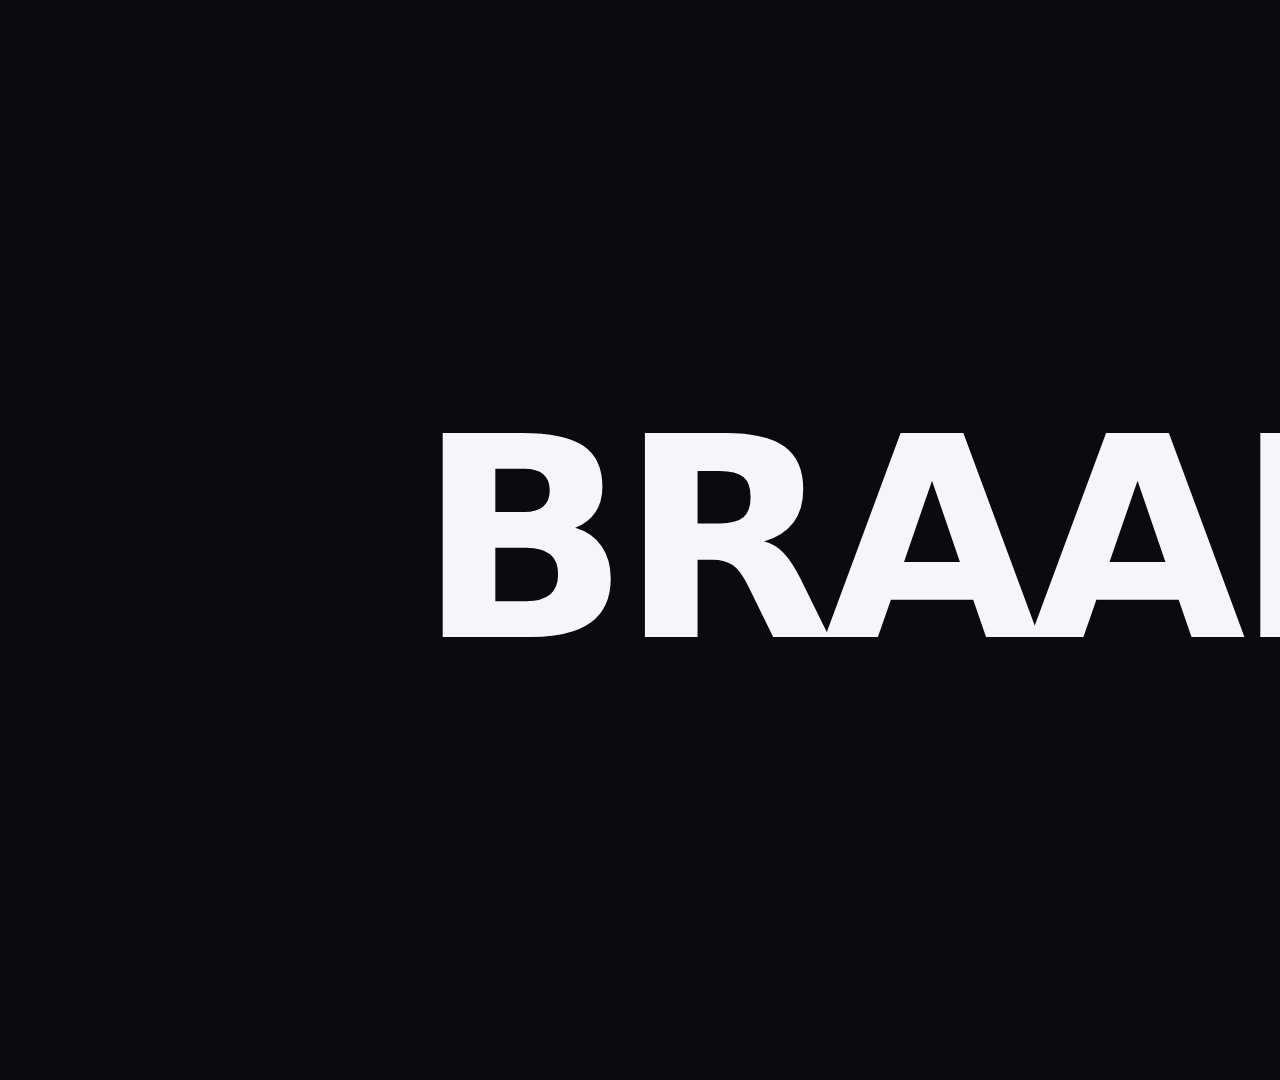
<file: .agents/skills/music-to-video/references/motion-primitives/braam-punch/index.html>
<!doctype html>
<html lang="en">
  <head>
    <meta charset="UTF-8" />
    <meta name="viewport" content="width=1920, height=1080" />
    <title>03 · braam_punch</title>
    <script src="../assets/gsap.min.js"></script>
    <style>
      :root {
        --hg-violet: #7c3aed;
        --hg-violet-2: #a855f7;
        --hg-bg: #0a0a0f;
        --hg-fg: #f5f5fa;
        --hg-dim: #6b6b78;
      }
      * {
        margin: 0;
        padding: 0;
        box-sizing: border-box;
      }
      html,
      body {
        margin: 0;
        width: 1920px;
        height: 1080px;
        overflow: hidden;
        background: var(--hg-bg);
        font-family: "Inter", system-ui, sans-serif;
        color: var(--hg-fg);
        -webkit-font-smoothing: antialiased;
      }
      #scene {
        position: absolute;
        inset: 0;
        width: 1920px;
        height: 1080px;
      }
      .stage {
        position: absolute;
        inset: 0;
        display: flex;
        align-items: center;
        justify-content: center;
      }
      .hero {
        font-weight: 900;
        font-size: 280px;
        letter-spacing: -0.04em;
        line-height: 0.95;
        color: var(--hg-fg);
        white-space: nowrap;
        will-change: transform, text-shadow;
      }
      .glow-ring {
        position: absolute;
        width: 900px;
        height: 900px;
        border-radius: 50%;
        background: radial-gradient(circle, rgba(124, 58, 237, 0.55) 0%, rgba(124, 58, 237, 0) 65%);
        filter: blur(20px);
        will-change: transform, opacity;
        opacity: 0;
      }
      .flash {
        position: absolute;
        inset: 0;
        background: #fff;
        opacity: 0;
        pointer-events: none;
        will-change: opacity;
      }
    </style>
  </head>
  <body>
    <div
      id="root"
      data-composition-id="main"
      data-start="0"
      data-duration="2"
      data-width="1920"
      data-height="1080"
    >
      <div id="scene" class="clip" data-start="0" data-duration="2" data-track-index="1">
        <div class="stage">
          <div class="glow-ring"></div>
          <div class="hero" id="hero">BRAAM</div>
        </div>
        <div class="flash"></div>
      </div>
    </div>
    <script>
      window.__timelines = window.__timelines || {};
      const tl = gsap.timeline({ paused: true });

      tl.set("#hero", { scale: 0.92, opacity: 0 }, 0);
      tl.set(".glow-ring", { scale: 0.6, opacity: 0 }, 0);
      tl.to("#hero", { opacity: 1, duration: 0.18, ease: "power2.out" }, 0.05);
      tl.to(".glow-ring", { scale: 1.2, opacity: 1, duration: 0.45, ease: "power3.out" }, 0.05);
      tl.to(
        "#hero",
        {
          scale: 1.18,
          textShadow: "0 0 60px rgba(168,85,247,0.9)",
          duration: 0.12,
          ease: "power4.out",
        },
        0.25,
      );
      tl.to(
        "#hero",
        {
          scale: 1.0,
          textShadow: "0 0 0px rgba(168,85,247,0)",
          duration: 0.7,
          ease: "elastic.out(1, 0.5)",
        },
        0.37,
      );
      tl.fromTo(
        ".flash",
        { opacity: 0 },
        { opacity: 0.85, duration: 0.06, ease: "power4.out" },
        0.25,
      );
      tl.to(".flash", { opacity: 0, duration: 0.35, ease: "power3.in" }, 0.31);
      tl.to(
        ".glow-ring",
        { scale: 1.45, opacity: 0.4, duration: 1.0, ease: "power2.out", overwrite: "auto" },
        0.55,
      );

      window.__timelines["main"] = tl;
    </script>
  </body>
</html>
</file>
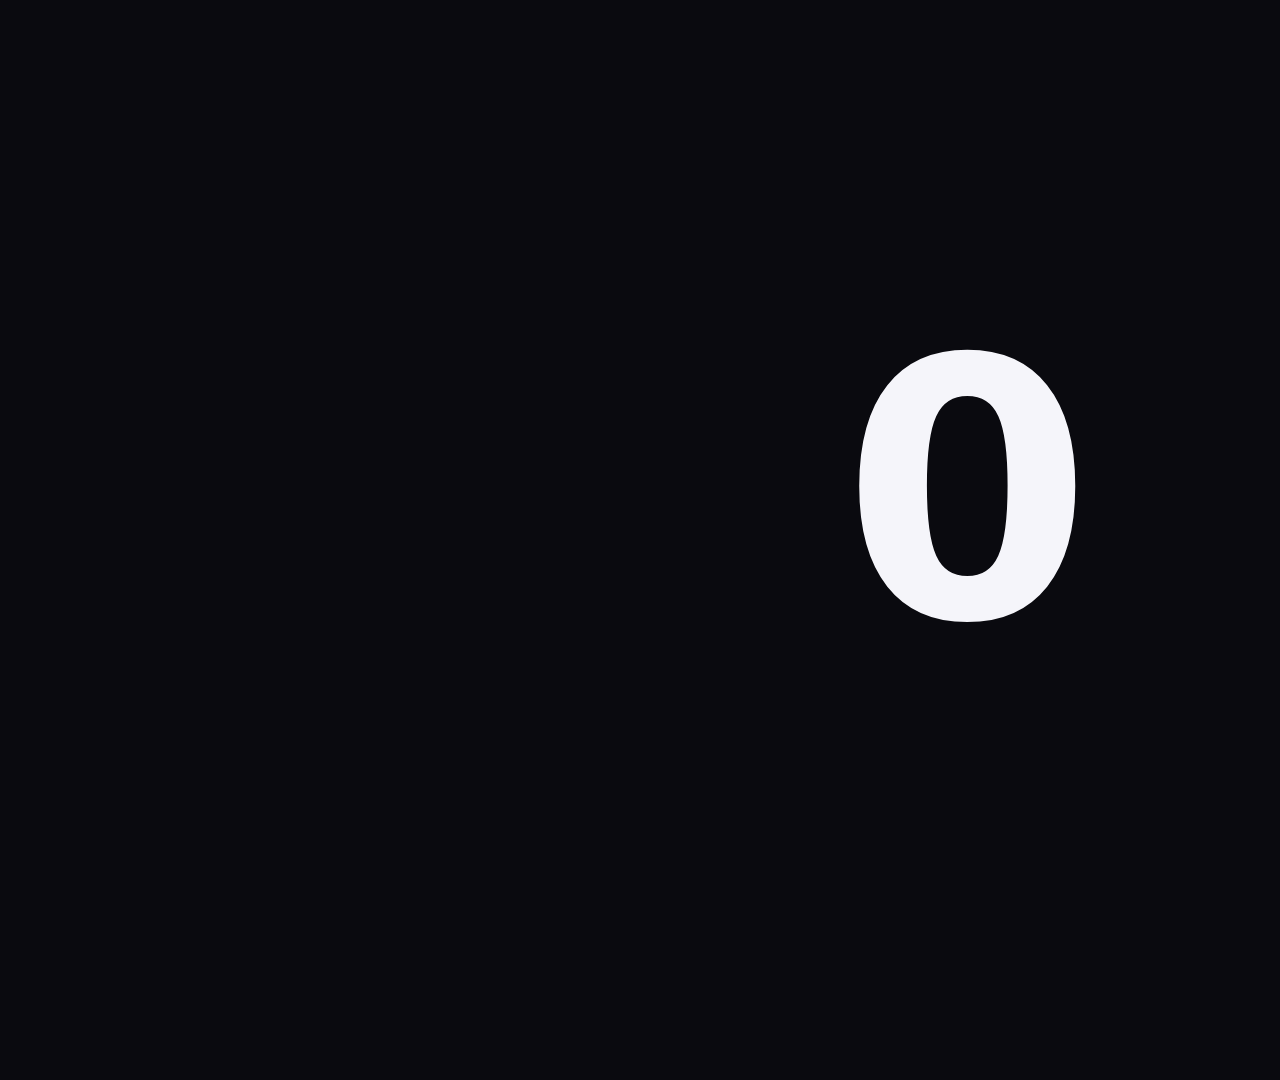
<file: .agents/skills/music-to-video/references/motion-primitives/counting-punch/index.html>
<!doctype html>
<html lang="en">
  <head>
    <meta charset="UTF-8" />
    <meta name="viewport" content="width=1920, height=1080" />
    <title>22 · counting_punch</title>
    <script src="../assets/gsap.min.js"></script>
    <style>
      :root {
        --hg-violet: #7c3aed;
        --hg-violet-2: #a855f7;
        --hg-cyan: #2afff0;
        --hg-bg: #0a0a0f;
        --hg-fg: #f5f5fa;
        --hg-dim: #6b6b78;
      }
      * {
        margin: 0;
        padding: 0;
        box-sizing: border-box;
      }
      html,
      body {
        margin: 0;
        width: 1920px;
        height: 1080px;
        overflow: hidden;
        background: var(--hg-bg);
        font-family: "Inter", system-ui, sans-serif;
        color: var(--hg-fg);
        -webkit-font-smoothing: antialiased;
      }
      #scene {
        position: absolute;
        inset: 0;
        width: 1920px;
        height: 1080px;
      }
      .stage {
        position: absolute;
        inset: 0;
        display: flex;
        flex-direction: column;
        align-items: center;
        justify-content: center;
        gap: 30px;
      }
      .counter {
        font-weight: 900;
        font-size: 360px;
        letter-spacing: -0.04em;
        font-variant-numeric: tabular-nums;
        color: var(--hg-fg);
        will-change: transform, text-shadow;
        line-height: 1;
      }
      .caption {
        font-family: "JetBrains Mono", monospace;
        font-size: 28px;
        color: var(--hg-dim);
        letter-spacing: 0.3em;
        text-transform: uppercase;
        opacity: 0;
      }
      .underline {
        height: 4px;
        background: var(--hg-violet-2);
        width: 0;
        box-shadow: 0 0 20px var(--hg-violet);
      }
    </style>
  </head>
  <body>
    <div
      id="root"
      data-composition-id="main"
      data-start="0"
      data-duration="2"
      data-width="1920"
      data-height="1080"
    >
      <div id="scene" class="clip" data-start="0" data-duration="2" data-track-index="1">
        <div class="stage">
          <div class="counter" id="counter">0</div>
          <div class="underline" id="underline"></div>
          <div class="caption" id="caption">USERS THIS WEEK</div>
        </div>
      </div>
    </div>
    <script>
      window.__timelines = window.__timelines || {};
      const tl = gsap.timeline({ paused: true });

      const TARGET = 12847;
      const counter = { v: 0 };
      let lastShown = 0;

      function format(n) {
        return Math.floor(n).toLocaleString("en-US");
      }

      tl.to(
        counter,
        {
          v: TARGET,
          duration: 1.15,
          ease: "expo.out",
          onUpdate: function () {
            const el = document.getElementById("counter");
            if (!el) return;
            const cur = Math.floor(counter.v);
            if (cur !== lastShown) {
              el.textContent = format(cur);
              // tiny scale tick on each digit change
              el.style.transform = "scale(1.045)";
              el.style.textShadow = "0 0 40px rgba(168, 85, 247, 0.6)";
              // browser will paint, then this resets via the next onUpdate
            }
            lastShown = cur;
          },
        },
        0.15,
      );

      // Big settle punch at landing
      tl.to(
        "#counter",
        {
          scale: 1.12,
          textShadow: "0 0 80px rgba(168, 85, 247, 0.9)",
          duration: 0.1,
          ease: "power4.out",
        },
        1.3,
      );
      tl.to(
        "#counter",
        {
          scale: 1.0,
          textShadow: "0 0 20px rgba(168, 85, 247, 0.4)",
          duration: 0.6,
          ease: "elastic.out(1, 0.55)",
        },
        1.4,
      );

      // Underline draws
      tl.to("#underline", { width: 420, duration: 0.6, ease: "expo.out" }, 1.35);
      tl.to("#caption", { opacity: 1, duration: 0.5, ease: "power2.out" }, 1.55);

      window.__timelines["main"] = tl;
    </script>
  </body>
</html>
</file>
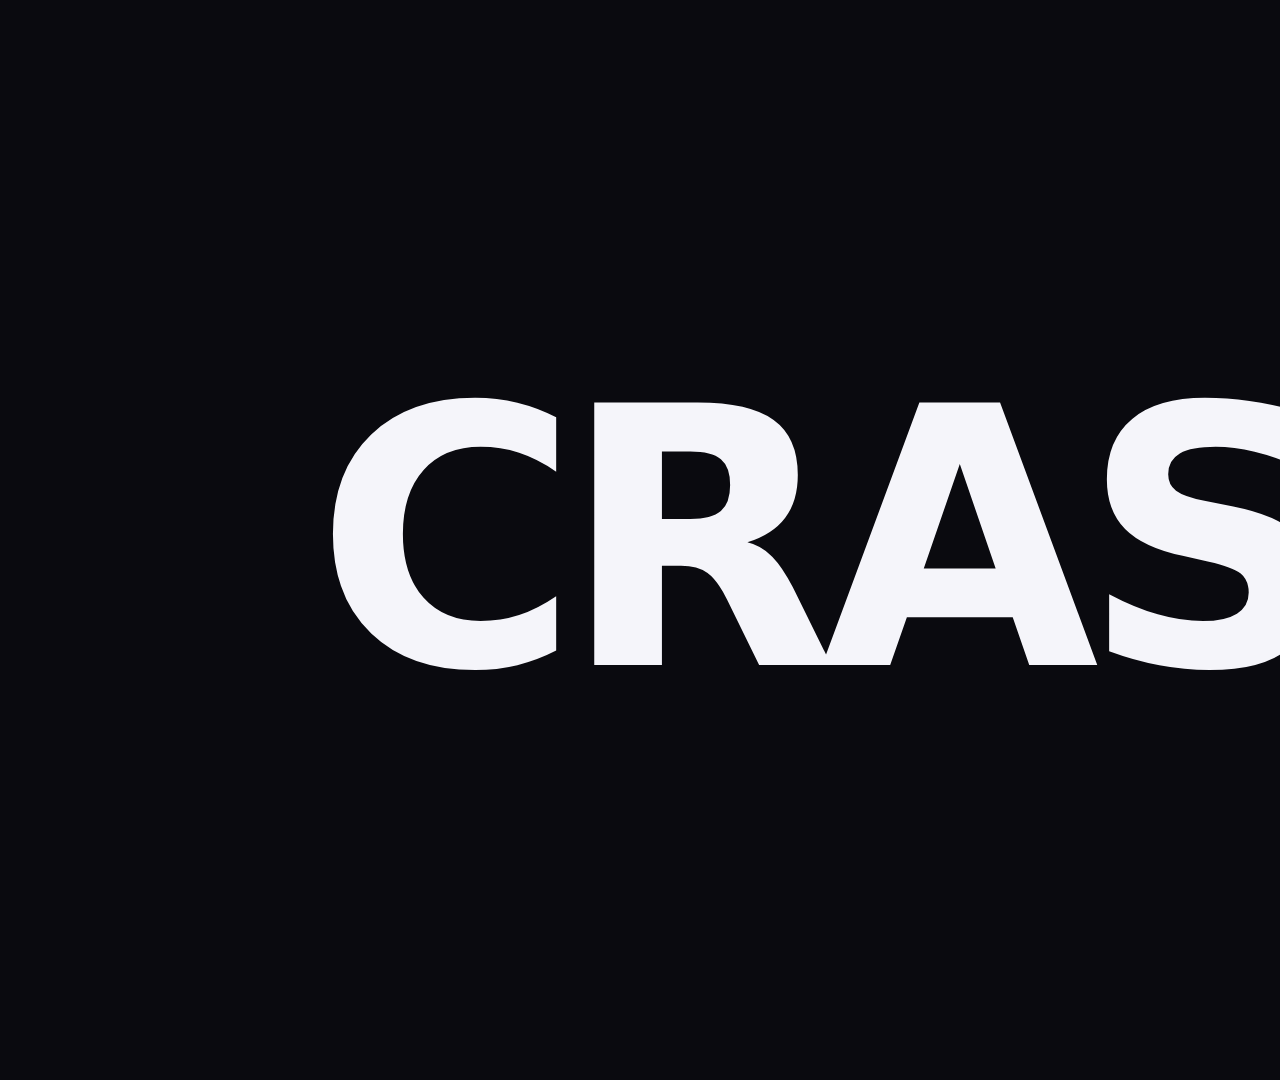
<file: .agents/skills/music-to-video/references/motion-primitives/crash-zoom-in/index.html>
<!doctype html>
<html lang="en">
  <head>
    <meta charset="UTF-8" />
    <meta name="viewport" content="width=1920, height=1080" />
    <title>19 · crash_zoom_in</title>
    <script src="../assets/gsap.min.js"></script>
    <style>
      :root {
        --hg-violet: #7c3aed;
        --hg-violet-2: #a855f7;
        --hg-bg: #0a0a0f;
        --hg-fg: #f5f5fa;
        --hg-dim: #6b6b78;
      }
      * {
        margin: 0;
        padding: 0;
        box-sizing: border-box;
      }
      html,
      body {
        margin: 0;
        width: 1920px;
        height: 1080px;
        overflow: hidden;
        background: var(--hg-bg);
        font-family: "Inter", system-ui, sans-serif;
        color: var(--hg-fg);
        -webkit-font-smoothing: antialiased;
      }
      #scene {
        position: absolute;
        inset: 0;
        width: 1920px;
        height: 1080px;
      }
      .zoom-stage {
        position: absolute;
        inset: 0;
        display: flex;
        align-items: center;
        justify-content: center;
        will-change: transform;
      }
      .radial-bg {
        position: absolute;
        inset: 0;
        background: radial-gradient(
          circle at center,
          rgba(168, 85, 247, 0.18) 0%,
          transparent 35%,
          rgba(0, 0, 0, 0.6) 80%
        );
        opacity: 0;
        will-change: opacity, transform;
      }
      .speed-lines {
        position: absolute;
        inset: 0;
        background: repeating-radial-gradient(
          circle at 50% 50%,
          transparent 0px,
          transparent 6px,
          rgba(255, 255, 255, 0.08) 7px,
          transparent 8px
        );
        opacity: 0;
        will-change: opacity;
        mix-blend-mode: screen;
      }
      .hero {
        font-weight: 900;
        font-size: 360px;
        letter-spacing: -0.05em;
        color: var(--hg-fg);
        white-space: nowrap;
        will-change: transform, filter;
      }
    </style>
  </head>
  <body>
    <div
      id="root"
      data-composition-id="main"
      data-start="0"
      data-duration="2"
      data-width="1920"
      data-height="1080"
    >
      <div id="scene" class="clip" data-start="0" data-duration="2" data-track-index="1">
        <div class="radial-bg"></div>
        <div class="speed-lines"></div>
        <div class="zoom-stage"><div class="hero">CRASH</div></div>
      </div>
    </div>
    <script>
      window.__timelines = window.__timelines || {};
      const tl = gsap.timeline({ paused: true });

      // Hold black for tension
      tl.set(".hero", { scale: 0.03, filter: "blur(20px)", opacity: 0 }, 0);

      const CRASH = 0.45;

      // The crash itself
      tl.to(
        ".hero",
        { scale: 1.0, filter: "blur(0px)", opacity: 1, duration: 0.32, ease: "expo.in" },
        CRASH,
      );

      // Background swoosh in same window
      tl.fromTo(
        ".radial-bg",
        { opacity: 0, scale: 0.4 },
        { opacity: 1, scale: 1, duration: 0.32, ease: "expo.in" },
        CRASH,
      );
      tl.fromTo(
        ".speed-lines",
        { opacity: 0, scale: 0.2 },
        { opacity: 1, scale: 1.4, duration: 0.32, ease: "expo.in" },
        CRASH,
      );

      // Landing settle
      const LAND = CRASH + 0.32;
      tl.to(".hero", { scale: 0.96, duration: 0.08, ease: "power3.out" }, LAND);
      tl.to(".hero", { scale: 1.0, duration: 0.5, ease: "elastic.out(1, 0.55)" }, LAND + 0.08);

      // Quick landing shake
      const sh = [9, -7, 5, -4, 2, -1];
      sh.forEach((amp, i) => {
        tl.to(
          ".zoom-stage",
          { x: amp, y: amp * 0.5 * (i % 2 ? -1 : 1), duration: 0.03, ease: "steps(1)" },
          LAND + i * 0.03,
        );
      });
      tl.to(
        ".zoom-stage",
        { x: 0, y: 0, duration: 0.1, ease: "power2.out" },
        LAND + sh.length * 0.03,
      );

      // Speed lines fade
      tl.to(".speed-lines", { opacity: 0, duration: 0.4, ease: "power2.out" }, LAND + 0.05);
      // Radial settles
      tl.to(".radial-bg", { opacity: 0.5, duration: 0.5, ease: "power2.out" }, LAND);

      window.__timelines["main"] = tl;
    </script>
  </body>
</html>
</file>
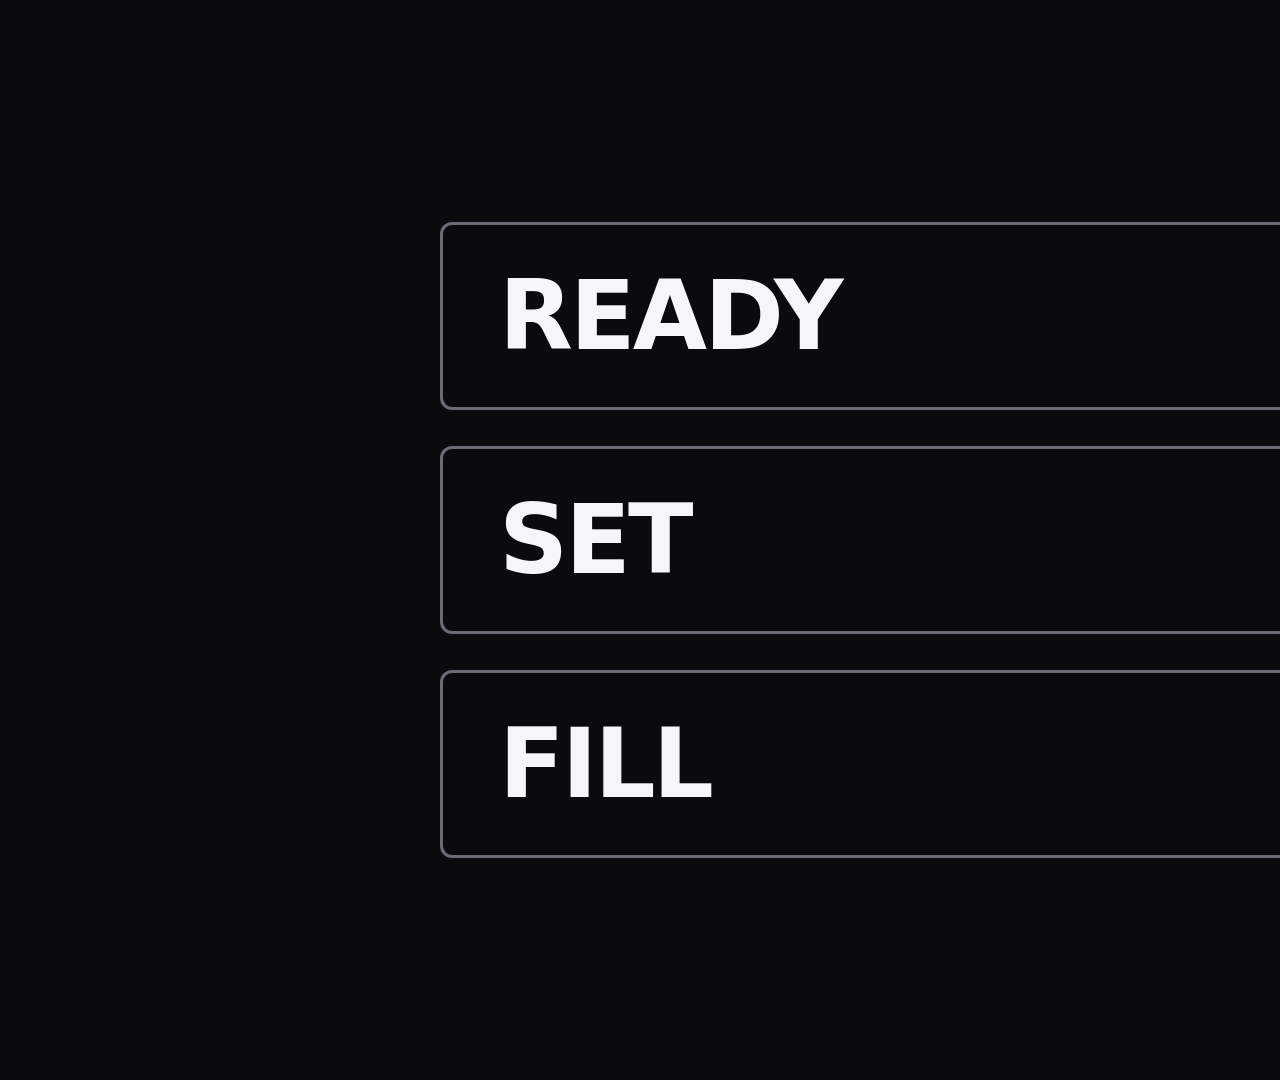
<file: .agents/skills/music-to-video/references/motion-primitives/directional-fill/index.html>
<!doctype html>
<html lang="en">
  <head>
    <meta charset="UTF-8" />
    <meta name="viewport" content="width=1920, height=1080" />
    <title>directional_fill</title>
    <script src="../assets/gsap.min.js"></script>
    <style>
      :root {
        --hg-violet: #7c3aed;
        --hg-violet-2: #a855f7;
        --hg-bg: #0a0a0f;
        --hg-fg: #f5f5fa;
        --hg-dim: #6b6b78;
      }
      * {
        margin: 0;
        padding: 0;
        box-sizing: border-box;
      }
      html,
      body {
        margin: 0;
        width: 1920px;
        height: 1080px;
        overflow: hidden;
        background: var(--hg-bg);
        font-family: "Inter", system-ui, sans-serif;
        color: var(--hg-fg);
        -webkit-font-smoothing: antialiased;
      }
      #scene {
        position: absolute;
        inset: 0;
        width: 1920px;
        height: 1080px;
      }
      .stage {
        position: absolute;
        inset: 0;
        display: flex;
        flex-direction: column;
        align-items: center;
        justify-content: center;
        gap: 36px;
      }
      .bar {
        position: relative;
        width: 1040px;
        height: 188px;
        border: 3px solid var(--hg-dim);
        border-radius: 12px;
        overflow: hidden;
        display: flex;
        align-items: center;
        padding: 0 56px;
      }
      .fill {
        position: absolute;
        inset: 0;
        transform: scaleX(0);
        will-change: transform;
      }
      .fill.a {
        background: var(--hg-violet);
        transform-origin: left center;
      }
      .fill.b {
        background: var(--hg-violet-2);
        transform-origin: right center;
      }
      .fill.c {
        background: #2afff0;
        transform-origin: left center;
      }
      .label {
        position: relative;
        z-index: 1;
        font-weight: 900;
        font-size: 96px;
        letter-spacing: -0.03em;
        line-height: 1;
        color: var(--hg-fg);
        will-change: color;
      }
    </style>
  </head>
  <body>
    <div
      id="root"
      data-composition-id="main"
      data-start="0"
      data-duration="1.8"
      data-width="1920"
      data-height="1080"
    >
      <div id="scene" class="clip" data-start="0" data-duration="1.8" data-track-index="1">
        <div class="stage">
          <div class="bar">
            <div class="fill a"></div>
            <span class="label" id="l1">READY</span>
          </div>
          <div class="bar">
            <div class="fill b"></div>
            <span class="label" id="l2">SET</span>
          </div>
          <div class="bar">
            <div class="fill c"></div>
            <span class="label" id="l3">FILL</span>
          </div>
        </div>
      </div>
    </div>
    <script>
      window.__timelines = window.__timelines || {};
      const tl = gsap.timeline({ paused: true });

      // Bar 1 — sweeps left -> right, landing on the beat at ~0.55s.
      tl.to(".fill.a", { scaleX: 1, duration: 0.35, ease: "power2.out" }, 0.2);
      tl.set("#l1", { color: "var(--hg-bg)" }, 0.55);

      // Bar 2 — sweeps right -> left, landing at ~0.85s.
      tl.to(".fill.b", { scaleX: 1, duration: 0.35, ease: "power2.out" }, 0.5);
      tl.set("#l2", { color: "var(--hg-bg)" }, 0.85);

      // Bar 3 — sweeps left -> right, landing at ~1.15s.
      tl.to(".fill.c", { scaleX: 1, duration: 0.35, ease: "power2.out" }, 0.8);
      tl.set("#l3", { color: "var(--hg-bg)" }, 1.15);

      window.__timelines["main"] = tl;
    </script>
  </body>
</html>
</file>
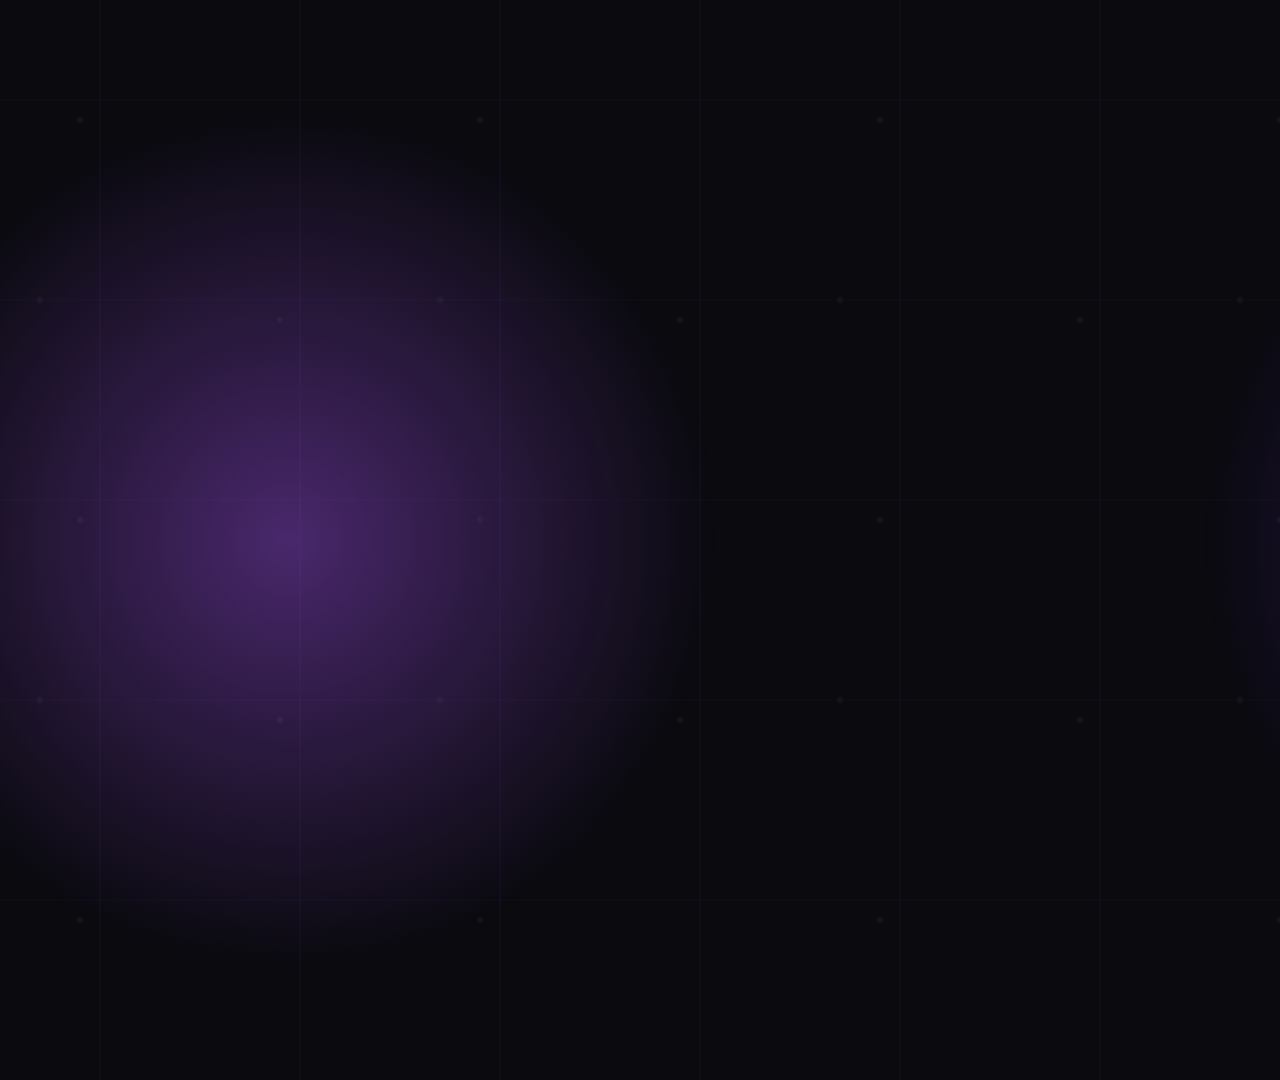
<file: .agents/skills/music-to-video/references/motion-primitives/dolly-zoom/index.html>
<!doctype html>
<html lang="en">
  <head>
    <meta charset="UTF-8" />
    <meta name="viewport" content="width=1920, height=1080" />
    <title>09 · dolly_zoom</title>
    <script src="../assets/gsap.min.js"></script>
    <style>
      :root {
        --hg-violet: #7c3aed;
        --hg-violet-2: #a855f7;
        --hg-bg: #0a0a0f;
        --hg-fg: #f5f5fa;
        --hg-dim: #6b6b78;
      }
      * {
        margin: 0;
        padding: 0;
        box-sizing: border-box;
      }
      html,
      body {
        margin: 0;
        width: 1920px;
        height: 1080px;
        overflow: hidden;
        background: var(--hg-bg);
        font-family: "Inter", system-ui, sans-serif;
        color: var(--hg-fg);
        -webkit-font-smoothing: antialiased;
      }
      #scene {
        position: absolute;
        inset: 0;
        width: 1920px;
        height: 1080px;
      }
      .stage {
        position: absolute;
        inset: 0;
        display: flex;
        align-items: center;
        justify-content: center;
      }
      .layers {
        position: absolute;
        inset: 0;
        overflow: hidden;
      }
      .bg-far,
      .bg-mid,
      .bg-near {
        position: absolute;
        inset: 0;
        will-change: transform, filter;
      }
      .bg-far {
        background:
          radial-gradient(2px 2px at 20% 30%, var(--hg-dim) 50%, transparent 51%),
          radial-gradient(2px 2px at 70% 80%, var(--hg-dim) 50%, transparent 51%),
          radial-gradient(1px 1px at 45% 60%, var(--hg-dim) 50%, transparent 51%),
          radial-gradient(1px 1px at 85% 25%, var(--hg-dim) 50%, transparent 51%),
          radial-gradient(2px 2px at 10% 75%, var(--hg-dim) 50%, transparent 51%),
          radial-gradient(1px 1px at 60% 15%, var(--hg-dim) 50%, transparent 51%);
        background-size: 400px 400px;
        filter: blur(2px);
      }
      .bg-mid {
        background:
          linear-gradient(90deg, transparent 49.7%, rgba(168, 85, 247, 0.25) 50%, transparent 50.3%)
            0 0 / 200px 200px,
          linear-gradient(
              180deg,
              transparent 49.7%,
              rgba(168, 85, 247, 0.15) 50%,
              transparent 50.3%
            )
            0 0 / 200px 200px;
      }
      .bg-near {
        background:
          radial-gradient(circle at 15% 50%, rgba(168, 85, 247, 0.4) 0%, transparent 25%),
          radial-gradient(circle at 85% 50%, rgba(124, 58, 237, 0.4) 0%, transparent 25%);
      }
      .subject {
        position: relative;
        z-index: 5;
        font-family: "Playfair Display", serif;
        font-style: italic;
        font-weight: 900;
        font-size: 180px;
        letter-spacing: -0.02em;
      }
    </style>
  </head>
  <body>
    <div
      id="root"
      data-composition-id="main"
      data-start="0"
      data-duration="2"
      data-width="1920"
      data-height="1080"
    >
      <div id="scene" class="clip" data-start="0" data-duration="2" data-track-index="1">
        <div class="layers">
          <div class="bg-far"></div>
          <div class="bg-mid"></div>
          <div class="bg-near"></div>
        </div>
        <div class="stage"><div class="subject">subject.</div></div>
      </div>
    </div>
    <script>
      window.__timelines = window.__timelines || {};
      const tl = gsap.timeline({ paused: true });

      tl.fromTo(
        ".bg-far",
        { scale: 1, filter: "blur(2px)" },
        { scale: 1.6, filter: "blur(4px)", duration: 1.8, ease: "power2.inOut" },
        0.1,
      );
      tl.fromTo(".bg-mid", { scale: 1 }, { scale: 1.4, duration: 1.8, ease: "power2.inOut" }, 0.1);
      tl.fromTo(".bg-near", { scale: 1 }, { scale: 1.2, duration: 1.8, ease: "power2.inOut" }, 0.1);
      tl.fromTo(
        ".subject",
        { opacity: 0, scale: 1.1 },
        { opacity: 1, scale: 1, duration: 0.6, ease: "power3.out" },
        0.15,
      );
      tl.to(".layers", { skewY: -0.5, duration: 1.8, ease: "power2.inOut" }, 0.1);

      window.__timelines["main"] = tl;
    </script>
  </body>
</html>
</file>
<file: femi-adhd-brochure/brochure.css>
/* Femi ADHD - 2-page digital brochure (A4 portrait). Layout follows the internal-launch flyer;
   tokens are the competition deck's (Figma: Design System - Website ADHD). */
@font-face{font-family:Rubik;font-weight:400;src:url(assets/fonts/rubik-hebrew-400-normal.woff2) format('woff2');unicode-range:U+0590-05FF,U+200C-2010,U+20AA,U+25CC,U+FB1D-FB4F}
@font-face{font-family:Rubik;font-weight:500;src:url(assets/fonts/rubik-hebrew-500-normal.woff2) format('woff2');unicode-range:U+0590-05FF,U+200C-2010,U+20AA,U+25CC,U+FB1D-FB4F}
@font-face{font-family:Rubik;font-weight:600;src:url(assets/fonts/rubik-hebrew-600-normal.woff2) format('woff2');unicode-range:U+0590-05FF,U+200C-2010,U+20AA,U+25CC,U+FB1D-FB4F}
@font-face{font-family:Rubik;font-weight:700;src:url(assets/fonts/rubik-hebrew-700-normal.woff2) format('woff2');unicode-range:U+0590-05FF,U+200C-2010,U+20AA,U+25CC,U+FB1D-FB4F}
@font-face{font-family:Rubik;font-weight:800;src:url(assets/fonts/rubik-hebrew-800-normal.woff2) format('woff2');unicode-range:U+0590-05FF,U+200C-2010,U+20AA,U+25CC,U+FB1D-FB4F}
@font-face{font-family:Rubik;font-weight:400;src:url(assets/fonts/rubik-latin-400-normal.woff2) format('woff2');unicode-range:U+0000-00FF,U+2000-206F,U+2190-21FF}
@font-face{font-family:Rubik;font-weight:500;src:url(assets/fonts/rubik-latin-500-normal.woff2) format('woff2');unicode-range:U+0000-00FF,U+2000-206F,U+2190-21FF}
@font-face{font-family:Rubik;font-weight:600;src:url(assets/fonts/rubik-latin-600-normal.woff2) format('woff2');unicode-range:U+0000-00FF,U+2000-206F,U+2190-21FF}
@font-face{font-family:Rubik;font-weight:700;src:url(assets/fonts/rubik-latin-700-normal.woff2) format('woff2');unicode-range:U+0000-00FF,U+2000-206F,U+2190-21FF}
@font-face{font-family:Rubik;font-weight:800;src:url(assets/fonts/rubik-latin-800-normal.woff2) format('woff2');unicode-range:U+0000-00FF,U+2000-206F,U+2190-21FF}

:root{
  --blue:#1F9DD0; --blue2:#3B6CF0; --pink:#DD528B; --green:#32A596; --purple:#796FB2;
  --blue-l:#DFF2FF; --pink-l:#FFEAF0; --green-l:#E4F3EF; --purple-l:#DBD5FE;
  --navy:#1D2D53; --g20:#DDE1E6; --g30:#C1C7CD; --g60:#697077; --g70:#4D5358;
  --grad-blue:linear-gradient(90deg,#1F9DD0 0%,#3B6CF0 100%);
  --band:linear-gradient(115deg,#1F9DD0 0%,#2F7FE6 45%,#3B5CF0 100%);
  --shadow:0 10px 28px -12px rgba(29,45,83,.25),0 1px 3px rgba(29,45,83,.06);
}
*{box-sizing:border-box;margin:0;padding:0}
html{background:#D9DEE8}
body{font-family:Rubik,system-ui,sans-serif;color:var(--navy);-webkit-font-smoothing:antialiased;direction:rtl}
@page{size:210mm 297mm;margin:0}
.page{position:relative;width:794px;height:1123px;margin:24px auto;overflow:hidden;background:#fff;box-shadow:0 20px 50px -20px rgba(29,45,83,.35);break-after:page;page-break-after:always}
@media print{html{background:none}.page{margin:0;box-shadow:none}}
.ic{display:inline-block;width:20px;height:20px;line-height:0}.ic svg{width:100%;height:100%;stroke-width:2}
.blob{position:absolute;border-radius:50%;filter:blur(60px);pointer-events:none}
em{font-style:normal}
.gt{background:var(--grad-blue);-webkit-background-clip:text;background-clip:text;color:transparent}
.band{position:absolute;left:0;right:0;background:var(--band);color:#fff;overflow:hidden}
.band::after{content:"";position:absolute;width:520px;height:520px;left:-160px;top:-180px;border-radius:50%;
  background:radial-gradient(circle,rgba(255,255,255,.0) 0 40%,rgba(255,255,255,.12) 40.3% 40.8%,rgba(255,255,255,0) 41% 58%,rgba(255,255,255,.1) 58.3% 58.8%,rgba(255,255,255,0) 59%)}
.bar{position:absolute;left:0;right:0;bottom:0;height:7px;background:linear-gradient(90deg,#1F9DD0,#796FB2 55%,#DD528B)}
h2.sec{font-size:22px;font-weight:700;line-height:1.2}

/* ================= PAGE 1 ================= */
.p1 .hero{position:absolute;left:0;top:0;width:370px;height:350px;overflow:hidden;
  -webkit-mask:radial-gradient(ellipse 52% 54% at 50% 50%,#000 68%,transparent 100%);mask:radial-gradient(ellipse 52% 54% at 50% 50%,#000 68%,transparent 100%)}
.p1 .hero img{width:100%;height:100%;object-fit:cover;display:block}
.p1 .chip{position:absolute;display:flex;flex-direction:column;align-items:center;gap:4px;width:112px;padding:9px 6px 8px;font-size:11px;font-weight:700;text-align:center;
  background:rgba(255,255,255,.92);border-radius:14px;box-shadow:var(--shadow)}
.p1 .chip .dot{width:28px;height:28px;border-radius:50%;display:grid;place-items:center;color:#fff}
.p1 .chip .ic{width:14px;height:14px}
.p1 .head{position:absolute;right:44px;top:44px;width:390px}
.p1 .head img{height:46px;margin-bottom:26px}
.p1 .head h1{font-size:36px;font-weight:800;line-height:1.08;letter-spacing:-.01em}
.p1 .head .sub{display:inline-block;margin-top:14px;font-size:15.5px;font-weight:600;color:#fff;background:var(--grad-blue);padding:7px 16px;border-radius:999px}
.p1 .intro{position:absolute;right:44px;left:44px;top:352px}
.p1 .intro p{font-size:13.5px;line-height:1.6;color:var(--g70)}
.p1 .intro p+p{margin-top:6px}
.p1 .intro b{color:var(--navy)}
.p1 .adv{position:absolute;right:44px;left:44px;top:482px;border:2px solid #CFE6F7;border-radius:22px;padding:18px 22px 20px;background:linear-gradient(180deg,#F7FBFF,#FFFFFF)}
.p1 .adv h2{font-size:20px;font-weight:700;margin-bottom:12px}
.p1 .adv h2 em{color:var(--blue)}
.p1 .grid{display:grid;grid-template-columns:1fr 1fr;gap:10px 24px}
.p1 .it{display:flex;gap:11px;align-items:flex-start}
.p1 .it .ai{flex:none;width:32px;height:32px;border-radius:10px;display:grid;place-items:center;background:var(--blue-l);color:var(--blue)}
.p1 .it .ai .ic{width:17px;height:17px}
.p1 .grid .it:last-child{grid-column:1 / -1}
.p1 .it h3{font-size:14px;font-weight:700;line-height:1.25}
.p1 .it p{font-size:12.2px;line-height:1.42;color:var(--g70);margin-top:2px}
.c-blue{background:var(--blue-l);color:var(--blue)}.c-purple{background:var(--purple-l);color:var(--purple)}
.c-green{background:var(--green-l);color:var(--green)}.c-pink{background:var(--pink-l);color:var(--pink)}
.p1 .band{top:796px;bottom:0;padding:26px 44px 26px}
.p1 .band h2{font-size:21px;font-weight:700;position:relative;z-index:1}
.p1 .need{display:flex;gap:22px;align-items:stretch;margin-top:12px;position:relative;z-index:1}
.p1 .need .num{flex:none;width:262px;padding-left:20px;border-left:1px solid rgba(255,255,255,.35)}
.p1 .need .n{font-size:32px;font-weight:800;letter-spacing:-.02em;line-height:1;white-space:nowrap}
.p1 .need .cap{font-size:13px;font-weight:600;line-height:1.35;margin-top:6px}
.p1 .need .why p{font-size:12.6px;line-height:1.5;opacity:.95}
.p1 .need .tags{display:flex;flex-wrap:wrap;gap:6px;margin-top:8px}
.p1 .need .tags span{font-size:11.6px;font-weight:600;background:rgba(255,255,255,.16);border:1px solid rgba(255,255,255,.3);border-radius:999px;padding:3px 10px}
.p1 .gapbox{margin-top:16px;background:rgba(255,255,255,.14);border:1px solid rgba(255,255,255,.28);border-radius:16px;padding:12px 18px 14px;position:relative;z-index:1}
.p1 .gapl{font-size:13px;font-weight:600;margin-bottom:8px}
.p1 .gaps{display:grid;grid-template-columns:1fr 1px 1fr;gap:18px}
.p1 .gaps .dv{background:rgba(255,255,255,.4)}
.p1 .gp{}
.p1 .gp h3{font-size:13px;font-weight:700}
.p1 .gp h3 span{font-weight:400;opacity:.85}
.p1 .gp p{font-size:12px;line-height:1.45;margin-top:3px;opacity:.95}
.p1 .gp p b{font-size:15px;font-weight:800}

/* ================= PAGE 2 ================= */
.p2 .price{position:absolute;right:44px;left:44px;top:40px}
.p2 .cols{display:grid;grid-template-columns:repeat(3,1fr);gap:16px;margin-top:14px}
.p2 .pc{background:#fff;border-radius:18px;box-shadow:var(--shadow);overflow:hidden}
.p2 .pc .im{height:132px;background:center/cover}
.p2 .pc .tx{padding:12px 16px 16px}
.p2 .pc h3{font-size:15px;font-weight:700;color:var(--blue)}
.p2 .pc p{font-size:12.6px;line-height:1.5;color:var(--g70);margin-top:4px}
.p2 .plat{position:absolute;right:44px;left:44px;top:346px}
.p2 .plat h2 em{display:block}
.p2 .plat .lead{font-size:13.5px;line-height:1.55;color:var(--g70);margin-top:8px;width:420px}
.p2 .phones{position:absolute;left:44px;top:424px;width:290px;height:300px}
.p2 .phones .rings{position:absolute;left:50%;top:50%;width:300px;height:300px;margin:-150px 0 0 -150px;border-radius:50%;
  background:radial-gradient(circle,rgba(31,157,208,.13) 0 34%,rgba(31,157,208,.09) 34.5% 52%,rgba(31,157,208,.055) 52.5% 70%,rgba(31,157,208,0) 70.5%)}
.p2 .ph{position:absolute;width:128px;padding:6px;border-radius:26px;background:#0B1022;box-shadow:0 24px 40px -16px rgba(29,45,83,.55)}
.p2 .ph img{display:block;width:100%;border-radius:21px}
.p2 .ph.a{left:140px;top:14px;transform:rotate(6deg);z-index:2}
.p2 .ph.b{left:24px;top:40px;transform:rotate(-6deg);z-index:1}
.p2 .how{position:absolute;right:44px;width:400px;top:466px}
.p2 .how h3.t{font-size:16px;font-weight:700;color:var(--blue);margin-bottom:10px}
.p2 .st{display:flex;gap:12px;align-items:flex-start;position:relative;padding-bottom:12px}
.p2 .st:not(:last-child)::before{content:"";position:absolute;right:14px;top:30px;bottom:0;width:2px;background:#CFE6F7}
.p2 .st .n{flex:none;width:30px;height:30px;border-radius:50%;background:var(--navy);color:#fff;font-size:14px;font-weight:700;display:grid;place-items:center}
.p2 .st h4{font-size:14px;font-weight:700;line-height:1.3}
.p2 .st p{font-size:12.2px;line-height:1.42;color:var(--g70)}
.p2 .road{position:absolute;right:44px;left:44px;top:752px;border:2px solid #CFE6F7;border-radius:20px;padding:14px 20px 16px;background:linear-gradient(180deg,#F7FBFF,#FFFFFF)}
.p2 .road h3{font-size:16px;font-weight:700;margin-bottom:10px}
.p2 .road h3 em{color:var(--blue)}
.p2 .checks{display:grid;grid-template-columns:repeat(3,1fr);gap:8px 14px}
.p2 .ck{display:flex;align-items:center;gap:8px;font-size:13px;font-weight:600}
.p2 .ck .ic{flex:none;width:22px;height:22px;padding:4px;border-radius:6px;background:var(--blue);color:#fff}
.p2 .band{top:890px;bottom:0;display:flex}
.p2 .band .lt{flex:none;width:230px;display:flex;flex-direction:column;align-items:center;justify-content:center;gap:10px;position:relative;z-index:1;padding:14px 20px 14px 44px}
.band::after{display:none}
.p2 .wl{height:30px;display:block}
.p2 .qr{width:104px;height:104px;background:#fff;border-radius:14px;padding:7px;display:grid;place-items:center}
.p2 .qr img{width:100%;height:100%}
.p2 .qr .phd{font-size:11px;color:var(--navy);text-align:center;line-height:1.3}
.p2 .band .lt .site{font-size:13px;font-weight:600;direction:ltr}
.p2 .band .rt{flex:1;padding:22px 44px 20px 10px;position:relative;z-index:1}
.p2 .band h2{font-size:20px;font-weight:800;line-height:1.2}
.p2 .band p{font-size:12.4px;line-height:1.5;margin-top:6px;opacity:.95}
.p2 .btn{display:inline-flex;align-items:center;gap:8px;margin-top:10px;background:#fff;color:var(--blue2);font-size:16px;font-weight:700;padding:10px 24px;border-radius:999px;box-shadow:0 10px 24px -10px rgba(0,0,0,.35)}
.p2 .btn .ic{width:18px;height:18px}
</file>
<file: femi-adhd-deck/assets/deck.css>
/* ===== Femi ADHD – competition deck ===== */
@font-face{font-family:Rubik;font-weight:300;src:url(fonts/rubik-hebrew-300-normal.woff2) format('woff2');unicode-range:U+0590-05FF,U+200C-2010,U+20AA,U+25CC,U+FB1D-FB4F}
@font-face{font-family:Rubik;font-weight:400;src:url(fonts/rubik-hebrew-400-normal.woff2) format('woff2');unicode-range:U+0590-05FF,U+200C-2010,U+20AA,U+25CC,U+FB1D-FB4F}
@font-face{font-family:Rubik;font-weight:500;src:url(fonts/rubik-hebrew-500-normal.woff2) format('woff2');unicode-range:U+0590-05FF,U+200C-2010,U+20AA,U+25CC,U+FB1D-FB4F}
@font-face{font-family:Rubik;font-weight:600;src:url(fonts/rubik-hebrew-600-normal.woff2) format('woff2');unicode-range:U+0590-05FF,U+200C-2010,U+20AA,U+25CC,U+FB1D-FB4F}
@font-face{font-family:Rubik;font-weight:700;src:url(fonts/rubik-hebrew-700-normal.woff2) format('woff2');unicode-range:U+0590-05FF,U+200C-2010,U+20AA,U+25CC,U+FB1D-FB4F}
@font-face{font-family:Rubik;font-weight:800;src:url(fonts/rubik-hebrew-800-normal.woff2) format('woff2');unicode-range:U+0590-05FF,U+200C-2010,U+20AA,U+25CC,U+FB1D-FB4F}
@font-face{font-family:Rubik;font-weight:300;src:url(fonts/rubik-latin-300-normal.woff2) format('woff2');unicode-range:U+0000-00FF,U+2000-206F,U+2190-21FF}
@font-face{font-family:Rubik;font-weight:400;src:url(fonts/rubik-latin-400-normal.woff2) format('woff2');unicode-range:U+0000-00FF,U+2000-206F,U+2190-21FF}
@font-face{font-family:Rubik;font-weight:500;src:url(fonts/rubik-latin-500-normal.woff2) format('woff2');unicode-range:U+0000-00FF,U+2000-206F,U+2190-21FF}
@font-face{font-family:Rubik;font-weight:600;src:url(fonts/rubik-latin-600-normal.woff2) format('woff2');unicode-range:U+0000-00FF,U+2000-206F,U+2190-21FF}
@font-face{font-family:Rubik;font-weight:700;src:url(fonts/rubik-latin-700-normal.woff2) format('woff2');unicode-range:U+0000-00FF,U+2000-206F,U+2190-21FF}
@font-face{font-family:Rubik;font-weight:800;src:url(fonts/rubik-latin-800-normal.woff2) format('woff2');unicode-range:U+0000-00FF,U+2000-206F,U+2190-21FF}

:root{
  /* Figma: Design System — Website ADHD */
  --blue:#1F9DD0; --pink:#DD528B; --green:#32A596; --purple:#796FB2;
  --blue-l:#DFF2FF; --pink-l:#FFEAF0; --green-l:#E4F3EF; --purple-l:#DBD5FE;
  --navy:#1D2D53; --white:#fff;
  --g10:#F2F4F8; --g20:#DDE1E6; --g30:#C1C7CD; --g50:#878D96; --g60:#697077; --g70:#4D5358;
  --grad-blue: linear-gradient(90deg,#1F9DD0 0%,#3B6CF0 100%);
  --grad-bp: linear-gradient(120deg,#1F9DD0 0%,#796FB2 55%,#DD528B 100%);
  --grad-bloom: linear-gradient(135deg,#A78BFA 0%,#7DD3FC 100%);
  --shadow: 0 18px 48px -18px rgba(29,45,83,.22), 0 2px 6px rgba(29,45,83,.06);
  --shadow-s: 0 10px 28px -14px rgba(29,45,83,.25);
  --r: 28px;
}
*{box-sizing:border-box;margin:0;padding:0}
html,body{height:100%;background:#0d1530;overflow:hidden}
body{font-family:Rubik,system-ui,sans-serif;color:var(--navy);-webkit-font-smoothing:antialiased}

/* ---------- stage ---------- */
#deck{position:absolute;left:50%;top:50%;width:1920px;height:1080px;transform-origin:center center}
.slide{position:absolute;inset:0;width:1920px;height:1080px;overflow:hidden;direction:rtl;
  background:linear-gradient(180deg,#FFFFFF 0%,#F4F9FE 60%,#E9F4FD 100%);
  opacity:0;visibility:hidden;transition:opacity .5s ease, visibility .5s}
.slide.active{opacity:1;visibility:visible}

/* print / pdf: every slide a page, final states */
body.print{overflow:visible;background:#fff}
body.print #deck{position:static;transform:none!important;width:1920px;height:auto}
body.print .slide{position:relative;opacity:1;visibility:visible;page-break-after:always;break-after:page}
body.print .hud{display:none}
@page{size:1920px 1080px;margin:0}

/* ---------- ambience ---------- */
.blob{position:absolute;border-radius:50%;filter:blur(90px);opacity:.55;pointer-events:none}
.blob.purple{background:#B79CFF}.blob.cyan{background:#8FDcff}.blob.pink{background:#FFB3CF}.blob.blue{background:#7FB8FF}
.rings{position:absolute;border-radius:50%;pointer-events:none;
  background:radial-gradient(circle,rgba(255,255,255,.0) 0 30%,rgba(255,255,255,.5) 30.2% 30.6%,rgba(255,255,255,0) 30.8% 46%,rgba(255,255,255,.45) 46.2% 46.6%,rgba(255,255,255,0) 46.8% 62%,rgba(255,255,255,.4) 62.2% 62.6%,rgba(255,255,255,0) 62.8%)}

/* ---------- chrome ---------- */
.logo{position:absolute;top:56px;left:96px;height:46px;z-index:20}
.pageno{position:absolute;bottom:44px;left:96px;font-size:18px;font-weight:500;color:var(--g50);letter-spacing:.04em;z-index:20}
.footer-bar{position:absolute;left:0;right:0;bottom:0;height:10px;background:var(--grad-bp);z-index:20}

.head{position:absolute;top:96px;right:120px;left:420px;z-index:10}
.kicker{display:inline-flex;align-items:center;gap:12px;font-size:22px;font-weight:600;color:var(--blue);
  background:var(--blue-l);border-radius:999px;padding:8px 20px;margin-bottom:22px}
.kicker b{font-weight:800}
h1.t{font-size:64px;line-height:1.08;font-weight:700;letter-spacing:-.01em}
h1.t em{font-style:normal;background:var(--grad-blue);-webkit-background-clip:text;background-clip:text;color:transparent}
.sub{font-size:30px;font-weight:400;color:var(--g70);margin-top:16px}

/* icon via mask so it takes color */
.ic{display:inline-block;width:32px;height:32px;line-height:0}
.ic svg{width:100%;height:100%;stroke-width:1.9}

.card{background:rgba(255,255,255,.86);border:1px solid rgba(255,255,255,.9);border-radius:var(--r);box-shadow:var(--shadow);
  backdrop-filter:blur(14px);-webkit-backdrop-filter:blur(14px)}
.punch{position:absolute;left:120px;right:120px;bottom:70px;text-align:center;font-size:32px;font-weight:500;line-height:1.35;z-index:10}
.punch mark{background:none;color:var(--pink);font-weight:700}

/* ---------- HUD ---------- */
.hud{position:fixed;bottom:18px;left:50%;transform:translateX(-50%);display:flex;gap:10px;align-items:center;z-index:99;
  font:500 14px Rubik;color:#c9d4ee;opacity:.0;transition:opacity .3s}
body:hover .hud{opacity:.85}
.hud button{all:unset;cursor:pointer;padding:6px 12px;border-radius:8px;background:rgba(255,255,255,.12)}

/* ================= SLIDE 0 · COVER ================= */
.s0{background:linear-gradient(180deg,#FFFFFF 0%,#EEF6FE 100%)}
.s0 .hero{position:absolute;left:150px;bottom:0;width:820px;height:1000px}
.s0 .hero .rings{left:-90px;top:110px;width:1000px;height:1000px}
.s0 .hero img.girl{position:absolute;left:-60px;bottom:30px;width:920px}
.s0 .chip{position:absolute;display:flex;flex-direction:column;align-items:center;gap:10px;width:250px;padding:22px 16px 18px;font-size:21px;font-weight:700}
.s0 .chip .dot{width:56px;height:56px;border-radius:50%;display:grid;place-items:center;color:#fff}
.s0 .brand{position:absolute;right:140px;top:250px;width:860px}
.s0 .brand img{height:96px;margin-bottom:46px}
.s0 .brand h1{font-size:84px;line-height:1.05;font-weight:700;letter-spacing:-.015em}
.s0 .brand h1 em{font-style:normal;background:var(--grad-blue);-webkit-background-clip:text;background-clip:text;color:transparent}
.s0 .brand p{font-size:32px;color:var(--g70);margin-top:26px;line-height:1.4}
.s0 .tag{display:inline-flex;gap:14px;align-items:center;margin-top:44px;background:var(--navy);color:#fff;border-radius:999px;padding:16px 30px;font-size:24px;font-weight:500}
.s0 .tag span{opacity:.6}

/* ================= SLIDE 1 · PROBLEM ================= */
.s1{background:linear-gradient(180deg,#F7F8FB 0%,#EEF1F6 100%)}
.s1 svg.tangle{position:absolute;inset:0;z-index:2}
.s1 .core{position:absolute;left:50%;top:548px;width:500px;height:500px;margin:-250px 0 0 -250px;border-radius:50%;z-index:5;
  display:flex;flex-direction:column;align-items:center;justify-content:center;text-align:center;padding:40px}
.s1 .core .num{font-size:54px;white-space:nowrap;font-weight:800;letter-spacing:-.02em;line-height:1;direction:ltr;
  background:var(--grad-blue);-webkit-background-clip:text;background-clip:text;color:transparent}
.s1 .core .lbl{font-size:25px;font-weight:500;line-height:1.35;margin-top:18px;color:var(--navy)}
.s1 .core::before{content:"";position:absolute;inset:-26px;border-radius:50%;border:2px dashed rgba(121,111,178,.35)}
.s1 .bub{position:absolute;z-index:6;display:flex;align-items:center;gap:16px;padding:20px 26px 20px 30px;border-radius:999px;font-size:25px;font-weight:600;white-space:nowrap}
.s1 .bub .ic{width:30px;height:30px}
.s1 .bub .ico{width:54px;height:54px;border-radius:50%;display:grid;place-items:center;flex:none}

/* ================= SLIDE 4 · NEW STANDARD ================= */
.s4 svg.flow{position:absolute;inset:0;z-index:2}
.s4 .st{position:absolute;top:396px;width:272px;z-index:6}
.s4 .dot{display:grid;place-items:center;width:48px;height:48px;margin:0 auto;border-radius:50%;background:var(--navy);color:#fff;font-size:22px;font-weight:700;
  box-shadow:0 0 0 8px #fff,0 8px 20px -6px rgba(29,45,83,.35)}
.s4 .st::after{content:"";position:absolute;left:50%;top:56px;width:2px;height:34px;margin-left:-1px;background:var(--g30)}
.s4 .sc4{margin-top:46px;padding:30px 28px 32px;height:362px}
.s4 .si{display:grid;place-items:center;width:68px;height:68px;border-radius:20px;margin-bottom:22px}
.s4 .si .ic{width:34px;height:34px}
.s4 .c-blue .si{background:var(--blue-l);color:var(--blue)}
.s4 .c-purple .si{background:var(--purple-l);color:var(--purple)}
.s4 .c-green .si{background:var(--green-l);color:var(--green)}
.s4 .c-pink .si{background:var(--pink-l);color:var(--pink)}
.s4 .sc4 h3{font-size:28px;font-weight:700;line-height:1.2;margin-bottom:12px}
.s4 .sc4 p{font-size:21px;line-height:1.5;color:var(--g70)}
.s4 .hl{display:inline-block;margin-top:18px;font-size:23px;font-weight:700;color:#fff;background:var(--blue);padding:8px 18px;border-radius:999px}
.s4 .hl.pk{background:var(--pink)}
.s4 .from{position:absolute;right:96px;top:296px;font-size:19px;font-weight:600;color:var(--g50);z-index:6}

/* shared */
.ani{}
.punch.sm{font-size:27px;bottom:62px}
.problem-bg{background:linear-gradient(180deg,#F7F8FB 0%,#EEF1F6 100%)}

/* ================= SLIDE 2 · GAP ================= */
.s2{background:linear-gradient(180deg,#F7F8FB 0%,#EEF1F6 100%)}
.s2 .duo{position:absolute;left:50%;top:250px;width:600px;height:660px;margin-left:-300px;z-index:3;
  -webkit-mask:linear-gradient(180deg,transparent 0%,#000 10%,#000 78%,transparent 100%),radial-gradient(ellipse 70% 90% at 50% 40%,#000 60%,transparent 100%);-webkit-mask-composite:source-in;
  mask:linear-gradient(180deg,transparent 0%,#000 10%,#000 78%,transparent 100%),radial-gradient(ellipse 70% 90% at 50% 40%,#000 60%,transparent 100%);mask-composite:intersect}
.s2 .duo img{width:100%;height:100%;object-fit:cover;object-position:50% 20%;mix-blend-mode:multiply}
.s2 .side{position:absolute;top:300px;width:520px;z-index:5}
.s2 .kids{right:120px}.s2 .adults{left:120px}
.s2 .ph{display:flex;align-items:center;gap:20px;padding-bottom:26px;margin-bottom:10px;border-bottom:2px solid var(--g20)}
.s2 .pi{width:72px;height:72px;border-radius:22px;display:grid;place-items:center}.s2 .pi .ic{width:38px;height:38px}
.s2 .kids .pi{background:var(--blue-l);color:var(--blue)}.s2 .adults .pi{background:var(--purple-l);color:var(--purple)}
.s2 .ph h2{font-size:38px;font-weight:700}.s2 .ph span{font-size:24px;color:var(--g60)}
.s2 .stat{padding:28px 0 26px;border-bottom:1px dashed var(--g30)}
.s2 .stat:last-child{border-bottom:none}
.s2 .big{font-size:80px;font-weight:800;letter-spacing:-.02em;line-height:1;white-space:nowrap;
  background:var(--grad-blue);-webkit-background-clip:text;background-clip:text;color:transparent;display:inline-block}
.s2 .big.pk{background:linear-gradient(90deg,#DD528B,#796FB2);-webkit-background-clip:text;background-clip:text}
.s2 .stat p{font-size:27px;font-weight:500;margin-top:12px;line-height:1.35}
.s2 .adults .ph,.s2 .adults .stat{text-align:left;direction:rtl}
.s2 .adults .ph{flex-direction:row-reverse}

/* ================= SLIDE 3 · PAINS ================= */
.s3{background:linear-gradient(180deg,#F7F8FB 0%,#EEF1F6 100%)}
.s3 .pains{position:absolute;top:330px;left:120px;right:120px;display:grid;grid-template-columns:repeat(3,1fr);gap:36px}
.s3 .pain{overflow:hidden;padding:0}
.s3 .ph-img{height:340px;background-size:cover;border-radius:var(--r) var(--r) 0 0}
.s3 .ph-empty{display:grid;place-items:center;background:linear-gradient(135deg,#E9E4FF,#DFF2FF);color:var(--purple);position:relative}
.s3 .ph-empty .ic{width:80px;height:80px;opacity:.6}
.s3 .ph-empty::after{content:attr(data-todo);position:absolute;bottom:18px;font-size:18px;color:var(--purple);opacity:.8}
.s3 .pb{padding:28px 34px 36px}
.s3 .tag{display:inline-block;font-size:26px;font-weight:700;border-radius:999px;padding:6px 20px;margin-bottom:16px}
.s3 .pb p{font-size:24px;line-height:1.45;color:var(--g70)}

/* ================= SLIDE 5 · 8 CARDS ================= */
.s5 .head h1.t{font-size:54px}
.s5 .grp{position:absolute;right:120px;left:120px;display:flex;align-items:center;gap:18px}
.s5 .grp::after{content:"";flex:1;height:2px;background:linear-gradient(90deg,transparent,currentColor);opacity:.25}
.s5 .grp.med{top:272px;color:var(--purple)}.s5 .grp.svc{top:618px;color:var(--blue)}
.s5 .gl{display:inline-flex;align-items:center;gap:10px;font-size:24px;font-weight:700}
.s5 .gl .ic{width:28px;height:28px}
.s5 .cards{position:absolute;left:120px;right:120px;display:grid;grid-template-columns:repeat(4,1fr);gap:24px}
.s5 .row1{top:322px}.s5 .row2{top:668px}
.s5 .fc{padding:30px 30px 32px;min-height:268px;border-top:5px solid}
.s5 .fc.med{border-top-color:#B3A8F5}.s5 .fc.svc{border-top-color:#7CC8F0}
.s5 .fi,.s9 .fi{width:62px;height:62px;border-radius:18px;display:grid;place-items:center;margin-bottom:18px}
.s5 .fc.med .fi{background:var(--purple-l);color:var(--purple)}.s5 .fc.svc .fi{background:var(--blue-l);color:var(--blue)}
.s5 .fi .ic,.s9 .fi .ic{width:32px;height:32px}
.s5 .fc h3{font-size:27px;font-weight:700;line-height:1.2;margin-bottom:10px}
.s5 .fc p{font-size:20px;line-height:1.45;color:var(--g70)}

/* ================= SLIDE 9 · INDUSTRY ================= */
.s9 svg.hub{position:absolute;inset:0;z-index:1}
.s9 .hubc{position:absolute;left:960px;top:605px;width:230px;height:230px;margin:-115px 0 0 -115px;border-radius:50%;background:#fff;z-index:4;
  box-shadow:0 0 0 14px rgba(255,255,255,.55),0 0 0 15px rgba(121,111,178,.25),var(--shadow);display:grid;place-items:center}
.s9 .hubc img{width:160px}
.s9 .bc{position:absolute;width:640px;min-height:280px;padding:34px 40px;z-index:3}
.s9 .bc .fi{background:var(--blue-l);color:var(--blue)}
.s9 .bc h3{font-size:30px;font-weight:700;margin-bottom:10px;line-height:1.2}
.s9 .bc p{font-size:22px;line-height:1.45;color:var(--g70)}
.s9 .bc.exp .n35{position:absolute;left:36px;top:30px;text-align:center;font-size:72px;font-weight:800;line-height:1;direction:ltr;
  background:linear-gradient(90deg,#DD528B,#796FB2);-webkit-background-clip:text;background-clip:text;color:transparent}
.s9 .bc.exp .n35 small{display:block;font-size:18px;font-weight:600;color:var(--g60);-webkit-text-fill-color:var(--g60);direction:rtl}
.s9 .bc.exp h3,.s9 .bc.exp p{padding-left:150px}

/* ================= SLIDE 10 · IMPACT ================= */
.s10{background:linear-gradient(180deg,#FFFFFF 0%,#F2F8FF 100%)}
.s10 .toplogo{position:absolute;left:50%;top:70px;height:64px;transform:translateX(-50%)}
.s10 .t10{position:absolute;top:160px;left:0;right:0;text-align:center;font-size:56px;font-weight:700;line-height:1.15}
.s10 .t10 em{font-style:normal;background:var(--grad-blue);-webkit-background-clip:text;background-clip:text;color:transparent}
.s10 svg.spine{position:absolute;inset:0;z-index:1}
.s10 .band{position:absolute;left:210px;right:210px;min-height:170px;display:grid;grid-template-columns:110px 380px 1fr;align-items:center;gap:36px;
  padding:26px 44px;border-radius:var(--r);background:rgba(255,255,255,.75);border:1px solid rgba(255,255,255,.95);box-shadow:var(--shadow-s);z-index:3}
.s10 .band:nth-of-type(1){top:350px}
.s10 .band{}
.s10 .bi{width:96px;height:96px;border-radius:50%;display:grid;place-items:center;color:#fff;box-shadow:var(--shadow-s)}
.s10 .bi .ic{width:44px;height:44px}
.s10 .band h3{font-size:34px;font-weight:700;line-height:1.2}
.s10 .band p{font-size:22px;line-height:1.5;color:var(--g70)}

/* ================= SLIDE 6 · PRODUCT LINEUP (dark) ================= */
.slide.dark{background:radial-gradient(120% 90% at 50% 80%,#24387A 0%,#16224A 50%,#0E1736 100%);color:#fff}
.dark .kicker{background:rgba(255,255,255,.1);color:#9FD8F5}
.dark .sub{color:#B9C5E3}
.dark .pageno{color:#7F8DB5}
.s6 .glow{position:absolute;border-radius:50%;filter:blur(120px);pointer-events:none}
.s6 .g1{width:1000px;height:420px;left:460px;top:480px;background:radial-gradient(circle,#3B6CF0 0%,transparent 70%);opacity:.8}
.s6 .g2{width:520px;height:360px;left:80px;top:560px;background:radial-gradient(circle,#B79CFF 0%,transparent 70%);opacity:.5}
.s6 .g3{width:520px;height:360px;left:1360px;top:540px;background:radial-gradient(circle,#4FD1E8 0%,transparent 70%);opacity:.45}
.s6 svg.rail{position:absolute;inset:0;z-index:2}
.s6 .dv{position:absolute;bottom:236px}
.s6 .web{left:1310px;width:520px;z-index:3;border-radius:14px;overflow:hidden;background:#fff;box-shadow:0 30px 70px -24px rgba(0,0,0,.7)}
.s6 .web img{display:block;width:100%}
.s6 .bar{height:30px;background:#E9EDF5;display:flex;align-items:center;gap:7px;padding:0 14px;direction:ltr}
.s6 .bar i{width:10px;height:10px;border-radius:50%}
.s6 .bar i:nth-child(1){background:#FF8A8A}.s6 .bar i:nth-child(2){background:#FFD27A}.s6 .bar i:nth-child(3){background:#7EDC9A}
.s6 .bar span{margin-left:14px;font-size:13px;color:#697077;background:#fff;border-radius:7px;padding:2px 14px}
.s6 .lap{left:560px;width:800px;z-index:4}
.s6 .scr{position:relative;width:800px;aspect-ratio:1920/1007;border:12px solid #0B1022;border-bottom-width:16px;border-radius:20px 20px 6px 6px;overflow:hidden;background:#fff;
  box-shadow:0 40px 90px -30px rgba(0,0,0,.8),0 0 0 2px rgba(255,255,255,.1)}
.s6 .scr .sc{position:absolute;inset:0;width:100%;height:100%;object-fit:cover;object-position:top}
.s6 .base{width:900px;height:20px;margin-left:-50px;background:linear-gradient(180deg,#D5DCEC,#8E9AB8);border-radius:4px 4px 22px 22px;box-shadow:0 22px 40px -10px rgba(0,0,0,.7)}
.s6 .ph{left:385px;width:214px;aspect-ratio:430/840;padding:9px;border-radius:36px;background:#0B1022;z-index:5;overflow:hidden;
  box-shadow:0 40px 80px -20px rgba(0,0,0,.8),0 0 0 2px rgba(255,255,255,.14)}
.s6 .ph .sc{position:absolute;inset:9px;width:calc(100% - 18px);height:calc(100% - 18px);border-radius:27px;object-fit:cover;object-position:top}
.s6 .notch{position:absolute;top:14px;left:50%;width:64px;height:16px;margin-left:-32px;border-radius:10px;background:#0B1022;z-index:2}
.s6 .doc{left:110px;width:240px;z-index:3;border-radius:8px;overflow:hidden;box-shadow:0 30px 60px -18px rgba(0,0,0,.75)}
.s6 .doc img{display:block;width:100%}
.s6 .sc{opacity:0}.s6 .sc.on{opacity:1}
.s6 .lb{position:absolute;top:902px;display:flex;align-items:flex-start;gap:14px;z-index:6;transform:translateX(50%)}
.s6 .lb b{flex:none;width:38px;height:38px;border-radius:50%;background:linear-gradient(135deg,#1F9DD0,#3B6CF0);display:grid;place-items:center;font-size:19px;box-shadow:0 0 0 6px rgba(31,157,208,.18)}
.s6 .lb h3{font-size:25px;font-weight:700;line-height:1.2;white-space:nowrap}
.s6 .lb p{font-size:18px;color:#B9C5E3;margin-top:4px;white-space:nowrap}
.s6 .lb[data-for="web"] p{white-space:normal;width:380px;line-height:1.35}

/* ================= SLIDE 7 · ROADMAP ================= */
.s7{background:linear-gradient(180deg,#FFFFFF 0%,#F4FAFF 100%)}
.s7 .photo{position:absolute;left:0;top:0;bottom:0;width:720px;overflow:hidden;border-radius:0 0 260px 0}
.s7 .photo img{width:100%;height:100%;object-fit:cover;object-position:50% 20%}
.s7 .photo::after{content:"";position:absolute;inset:0;background:linear-gradient(90deg,transparent 70%,rgba(255,255,255,.35))}
.s7 .logo{left:auto;right:auto;left:96px;z-index:21;filter:drop-shadow(0 2px 10px rgba(255,255,255,.9))}
.s7 .head{left:800px}
.s7 svg.road{position:absolute;inset:0;z-index:2}
.s7 .rs{position:absolute;right:120px;width:900px;display:flex;align-items:center;gap:28px;z-index:5}
.s7 .rn{flex:none;display:grid;place-items:center;width:76px;height:76px;border-radius:50%;background:#fff;box-shadow:var(--shadow);position:relative;color:var(--blue)}
.s7 .rn::before{content:"";position:absolute;inset:-4px;border-radius:50%;background:#BFE3F5;z-index:-1}
.s7 .rn .ic{width:34px;height:34px}
.s7 .rs h3{font-size:29px;font-weight:700;line-height:1.2}
.s7 .rs p{font-size:21px;line-height:1.4;color:var(--g70);margin-top:2px}
.s7 .rs.last .rn{background:linear-gradient(135deg,#FFE29A,#FFB3CF);color:#B5476F}
.s7 .start{position:absolute;right:96px;top:968px;font-size:19px;font-weight:600;color:var(--blue);z-index:6;background:var(--blue-l);padding:6px 16px;border-radius:999px}
.s7 .note{position:absolute;left:800px;right:420px;bottom:48px;text-align:right;font-size:17px;color:var(--g50);z-index:6}

/* ================= SLIDE 8 · EXPERIENCE ================= */
.s8 .head{left:640px}
.s8 .head h1.t{font-size:52px}
.s8 .photo8{position:absolute;left:0;top:0;bottom:0;width:560px;overflow:hidden;border-radius:0 260px 0 0}
.s8 .photo8 img{width:100%;height:100%;object-fit:cover;object-position:18% 50%}
.s8 .logo{z-index:21;filter:drop-shadow(0 2px 10px rgba(255,255,255,.9))}
.s8 .hero93{position:absolute;right:120px;top:330px;width:560px;height:260px;display:flex;flex-direction:column;align-items:center;justify-content:center;
  background:linear-gradient(135deg,#1F9DD0 0%,#3B6CF0 60%,#796FB2 100%);color:#fff;border:none}
.s8 .hero93 .v{font-size:140px;font-weight:800;line-height:.9;direction:ltr;letter-spacing:-.03em}
.s8 .hero93 .v small{font-size:50px;font-weight:600;opacity:.75;margin-left:6px}
.s8 .hero93 p{font-size:27px;font-weight:500;margin-top:14px;opacity:.95}
.s8 .kpis{position:absolute;right:120px;top:610px;width:560px;display:grid;grid-template-columns:1fr 1fr;gap:16px}
.s8 .kpi{padding:18px 22px;min-height:146px}
.s8 .kpi b{display:block;font-size:44px;font-weight:800;color:var(--blue);line-height:1}
.s8 .kpi p{font-size:18px;line-height:1.35;margin-top:10px;color:var(--g70)}
.s8 .quotes{position:absolute;left:620px;top:318px;width:540px;display:flex;flex-direction:column;gap:14px;align-items:flex-start}
.s8 .q{background:#fff;border-radius:26px 26px 26px 6px;box-shadow:var(--shadow-s);padding:12px 24px 14px;font-size:23px;font-weight:600;line-height:1.3;max-width:540px;display:flex;flex-wrap:wrap;column-gap:18px;row-gap:2px}
.s8 .q b{font-weight:600}
.s8 .q:nth-child(even){align-self:flex-end;border-radius:26px 26px 6px 26px}
.s8 .q span{display:block;width:100%;font-size:15px;font-weight:600;color:var(--blue);margin-bottom:4px;letter-spacing:.02em}
.s8 .q.big{background:linear-gradient(135deg,#fff,#F3F0FF)}
.s8 .q.pk{background:linear-gradient(135deg,#FFEAF0,#fff)}.s8 .q.pk span{color:var(--pink)}
.s8 .q.alt{display:none}
.s8 .src{position:absolute;left:620px;right:120px;bottom:36px;font-size:15px;color:var(--g60);text-align:right}
.s8 .todo{background:#FFF1B8;color:#7A5A00;padding:0 6px;border-radius:4px}

/* ================= SLIDE 11 · THANK YOU ================= */
.s11{background:linear-gradient(180deg,#FFFFFF 0%,#EEF6FE 100%)}
.s11 .r11{left:50%;top:50%;width:1300px;height:1300px;margin:-650px 0 0 -650px;opacity:.9}
.s11 .ty{position:absolute;inset:0;display:flex;flex-direction:column;align-items:center;justify-content:center;text-align:center;z-index:5}
.s11 .ty img{height:110px;margin-bottom:56px}
.s11 h1{font-size:150px;font-weight:800;line-height:1;letter-spacing:-.02em;background:var(--grad-blue);-webkit-background-clip:text;background-clip:text;color:transparent;padding-bottom:10px}
.s11 .ty p{font-size:34px;color:var(--g70);margin-top:30px;line-height:1.45}
.s11 .site{margin-top:48px;font-size:26px;font-weight:600;color:#fff;background:var(--navy);padding:14px 34px;border-radius:999px;direction:ltr}

/* capture mode: no CSS transitions, no HUD (timeline is seeked frame by frame) */
body.cap .slide{transition:none}
body.cap .hud{display:none}
body.cap{cursor:none}

/* ================= INTRO (PowerPoint only) ================= */
.s12{background:linear-gradient(180deg,#FFFFFF 0%,#EEF6FE 100%)}
.s12 .iw{position:absolute;inset:0;display:flex;flex-direction:column;align-items:center;justify-content:center;text-align:center;z-index:5}
.s12 .ii{width:120px;height:120px;border-radius:34px;display:grid;place-items:center;background:var(--blue-l);color:var(--blue);margin-bottom:44px}
.s12 .ii .ic{width:60px;height:60px}
.s12 h1{font-size:72px;font-weight:700;line-height:1.1}
.s12 .iw p{font-size:40px;color:var(--g70);margin-top:20px}
.s12 .keys{display:flex;gap:18px;margin-top:48px}
.s12 .keys span{font-size:26px;font-weight:500;background:#fff;border:1px solid var(--g20);border-radius:999px;padding:12px 28px;box-shadow:var(--shadow-s)}
.s12 .keys b{font-weight:800;color:var(--blue);direction:ltr;display:inline-block}

/* print: gradient-clipped text disappears in some PDF viewers/printers -> solid brand colours */
body.print h1.t em,body.print .s0 .brand h1 em,body.print .s1 .core .num,body.print .s2 .big,
body.print .s10 .t10 em,body.print .s11 h1{background:none!important;color:#2F7FE0!important;-webkit-text-fill-color:#2F7FE0!important}
body.print .s2 .big.pk,body.print .s9 .bc.exp .n35{background:none!important;color:#C0558F!important;-webkit-text-fill-color:#C0558F!important}
body.print .s9 .bc.exp .n35 small{color:var(--g60)!important;-webkit-text-fill-color:var(--g60)!important}
</file>
